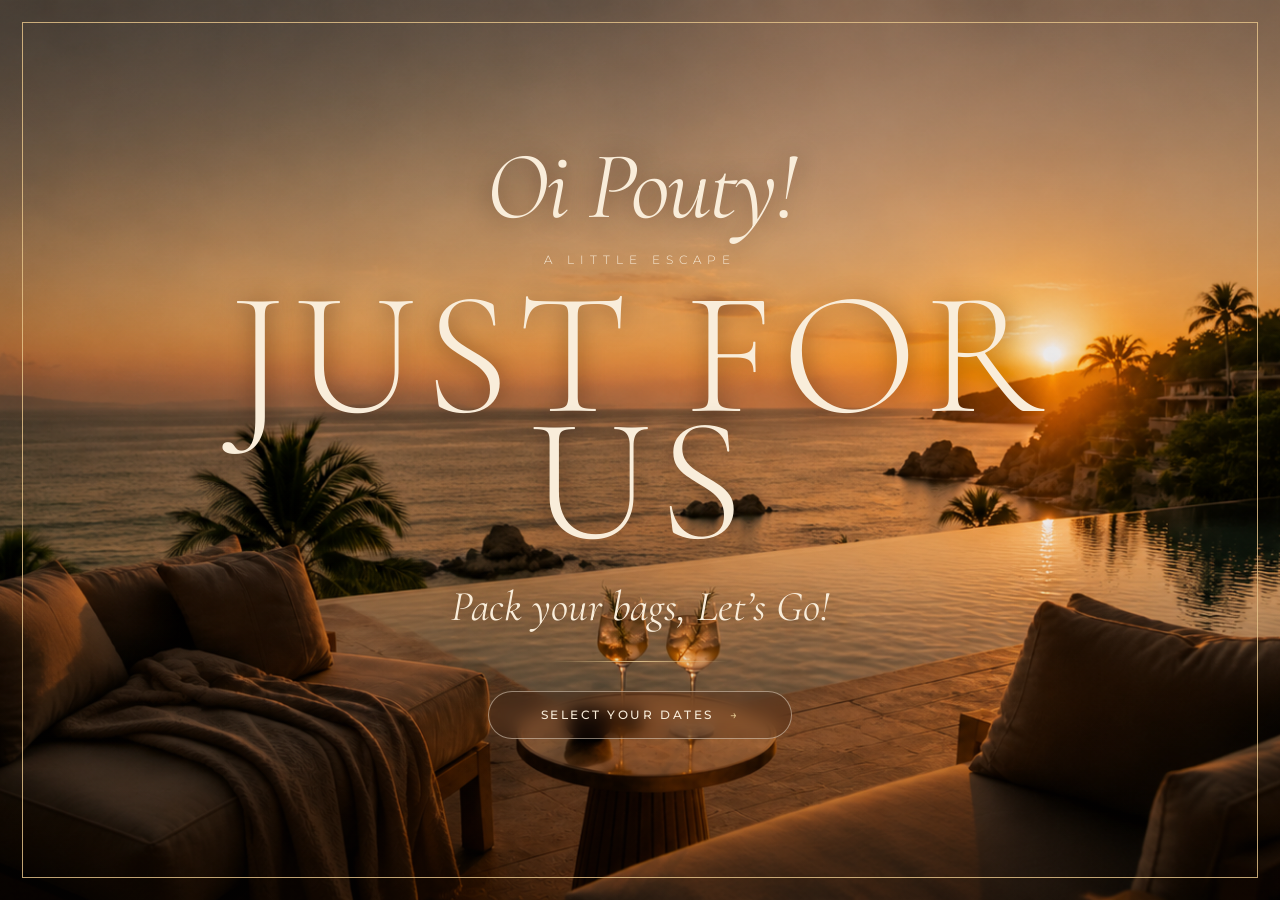
<file: index.html>
﻿<!doctype html>
<html lang="en">
  <head>
    <meta charset="UTF-8" />
    <meta name="viewport" content="width=device-width, initial-scale=1.0" />
    <meta name="theme-color" content="#2a1710" />
    <title>Oi Pouty!! — Just for us</title>
    <meta name="description" content="A birthday surprise, made just for us." />
    <link rel="stylesheet" href="styles.css?v=journey-20260912" />
  </head>
  <body>
    <div class="journey">
      <div class="journey__blur" aria-hidden="true"></div>
      <div class="journey__image" aria-hidden="true"></div>
      <div class="journey__shade" aria-hidden="true"></div>

    <main class="hero">
      <div class="hero__shade" aria-hidden="true"></div>
      <div class="hero__frame" aria-hidden="true"></div>

      <section class="hero__content" aria-labelledby="hero-title">
        <h1 id="hero-title">Oi Pouty!</h1>
        <p class="hero__eyebrow">A little escape</p>
        <p class="hero__statement">Just for us</p>
        <p class="hero__note">Pack your bags, Let’s Go!</p>
        <span class="hero__rule" aria-hidden="true"></span>

        <button class="date-trigger" id="date-trigger" type="button" aria-haspopup="dialog" aria-expanded="false">
          <span>Select your Dates</span>
          <span class="date-trigger__arrow" aria-hidden="true">→</span>
        </button>
      </section>
    </main>

    <section class="surprise" id="surprise" hidden>
      <div class="surprise__content">
        <p class="surprise__intro">Umm… 🤔 let’s see what kind of escape Pouty wants.</p>
        <h2>Ready to pick the mood?</h2>
        <div class="mood-choice" role="group" aria-label="Ready to pick the mood?">
          <button class="mood-choice__button" id="mood-yes" type="button">Yes</button>
          <button class="mood-choice__button mood-choice__button--no" id="mood-no" type="button">No</button>
        </div>
        <div class="mood-reaction" id="mood-message" role="status" aria-live="polite" hidden>
          <span class="mood-reaction__emoji" aria-hidden="true">🙂‍↔️</span>
          <span>Ugh uh! <strong>Pick again</strong> 🤨</span>
        </div>
      </div>
    </section>

    <section class="escape-options" id="escape-options" aria-labelledby="escape-options-title" hidden>
      <div class="escape-options__content">
        <h2 id="escape-options-title">Time to Judge, Pouty 👀</h2>
        <div class="escape-grid">
          <button class="escape-card" type="button" data-category="romantic" data-response="Ah, romance. Excellent choice. 😉 Time for fewer plans and considerably fewer clothes. 😈">
            <span class="escape-card__icon" aria-hidden="true">🏝️</span><strong>Be Romantic</strong>
            <small>Beaches, Villa &amp; Spa</small>
            <span class="escape-card__writeup">Beaches, private villa, sunsets, longer baths—and even longer nights. 😉🔥</span>
          </button>
          <button class="escape-card" type="button" data-category="berserk" data-response="Go berserk it is. I’ll bring strong legs, an empty stomach and emergency shopping-bag hands. 🛍️🍜">
            <span class="escape-card__icon" aria-hidden="true">🛍️</span><strong>Go Berserk</strong>
            <small>Shopping, Street Food &amp; City Vibes</small>
            <span class="escape-card__writeup">City lights, street food, shopping bags—and I’ll have you for dessert. 😏🍰</span>
          </button>
          <button class="escape-card" type="button" data-category="culture" data-response="Old streets, good food and wandering with you? That’s my kind of history lesson. 🧭🥢">
            <span class="escape-card__icon" aria-hidden="true">🏮</span><strong>Going Antique, but feed me first! 😛</strong>
            <small>Culture, Food &amp; Wandering</small>
            <span class="escape-card__writeup">Old streets, shared bites, wandering hands—and steamy discoveries at night. 😏🔥</span>
          </button>
        </div>
        <p class="escape-options__selection" id="escape-selection" aria-live="polite">Pick the one that feels most like you.</p>

      </div>
    </section>

    <section class="subtopic-page" id="subtopic-page" hidden aria-labelledby="subtopic-title">
      <div class="subtopic-page__content">
        <h2 class="subtopic-panel__title" id="subtopic-title">Time to add some details…</h2>
        <div class="subtopic-chips" id="subtopic-chips" role="group" aria-labelledby="subtopic-title"></div>
        <p class="subtopic-panel__note" id="subtopic-note" aria-live="polite">Tap everything that sounds tempting.</p>
        <p class="subtopic-panel__reaction" id="subtopic-reaction" aria-live="polite"></p>
        <button class="verdict-button" id="verdict-button" type="button" disabled>One last thing, Pouty <span aria-hidden="true">→</span></button>
      </div>
    </section>

    <section class="stays" id="stays-page" hidden aria-labelledby="stays-title">
      <div class="stays__content">
        <p class="stays__eyebrow">Step five</p>
        <h2 id="stays-title">Five rooms. One of them is ours. 😏</h2>
        <p class="stays__intro">No names. No clues. Don’t ask. Just tell me which one you’d rather wake up in — and which one you’d rather <em>not</em> sleep much in. 🙈</p>

        <div class="stay-grid" id="stay-grid" role="group" aria-labelledby="stays-title">

          <article class="stay-card" data-stay="A">
            <span class="stay-card__letter" aria-hidden="true">A</span>
            <img class="stay-card__main" src="stays/stay-a1.jpg" alt="A four-poster bed with a freestanding bathtub beside it" width="1024" height="768" decoding="async" />
            <div class="stay-thumbs">
              <button class="stay-thumb is-active" type="button" data-src="stays/stay-a1.jpg" aria-label="Photo 1"><img src="stays/stay-a1.jpg" alt="" decoding="async" /></button>
              <button class="stay-thumb" type="button" data-src="stays/stay-a2.jpg" aria-label="Photo 2"><img src="stays/stay-a2.jpg" alt="" decoding="async" /></button>
              <button class="stay-thumb" type="button" data-src="stays/stay-a3.jpg" aria-label="Photo 3"><img src="stays/stay-a3.jpg" alt="" decoding="async" /></button>
            </div>
            <p class="stay-card__line">A tub sitting right there in the bedroom — and a view worth staying in for. 🛁</p>
            <button class="stay-pick" type="button" data-stay="A">Pick this one</button>
          </article>

          <article class="stay-card" data-stay="B">
            <span class="stay-card__letter" aria-hidden="true">B</span>
            <img class="stay-card__main" src="stays/stay-b1.jpg" alt="A bright white room with a wide bed and teal cushions" width="1024" height="683" decoding="async" />
            <div class="stay-thumbs">
              <button class="stay-thumb is-active" type="button" data-src="stays/stay-b1.jpg" aria-label="Photo 1"><img src="stays/stay-b1.jpg" alt="" decoding="async" /></button>
              <button class="stay-thumb" type="button" data-src="stays/stay-b2.jpg" aria-label="Photo 2"><img src="stays/stay-b2.jpg" alt="" decoding="async" /></button>
            </div>
            <p class="stay-card__line">Bright, crisp, unfussy. The kind of bed worth ruining. 😇</p>
            <button class="stay-pick" type="button" data-stay="B">Pick this one</button>
          </article>

          <article class="stay-card" data-stay="C">
            <span class="stay-card__letter" aria-hidden="true">C</span>
            <img class="stay-card__main" src="stays/stay-c1.jpg" alt="A large classic room with soft curtains and warm lamplight" width="1024" height="683" decoding="async" />
            <div class="stay-thumbs">
              <button class="stay-thumb is-active" type="button" data-src="stays/stay-c1.jpg" aria-label="Photo 1"><img src="stays/stay-c1.jpg" alt="" decoding="async" /></button>
              <button class="stay-thumb" type="button" data-src="stays/stay-c2.jpg" aria-label="Photo 2"><img src="stays/stay-c2.jpg" alt="" decoding="async" /></button>
            </div>
            <p class="stay-card__line">Big, calm, a little old-money. Acres of room to misbehave. 🥂</p>
            <button class="stay-pick" type="button" data-stay="C">Pick this one</button>
          </article>

          <article class="stay-card" data-stay="D">
            <span class="stay-card__letter" aria-hidden="true">D</span>
            <img class="stay-card__main" src="stays/stay-d1.jpg" alt="A moody green room with a patterned wall and a tub through the doorway" width="1024" height="768" decoding="async" />
            <div class="stay-thumbs">
              <button class="stay-thumb is-active" type="button" data-src="stays/stay-d1.jpg" aria-label="Photo 1"><img src="stays/stay-d1.jpg" alt="" decoding="async" /></button>
              <button class="stay-thumb" type="button" data-src="stays/stay-d2.jpg" aria-label="Photo 2"><img src="stays/stay-d2.jpg" alt="" decoding="async" /></button>
            </div>
            <p class="stay-card__line">Dark, green and dramatic. Lights staying low, obviously. 🕯️</p>
            <button class="stay-pick" type="button" data-stay="D">Pick this one</button>
          </article>

          <article class="stay-card" data-stay="E">
            <span class="stay-card__letter" aria-hidden="true">E</span>
            <img class="stay-card__main" src="stays/stay-e1.jpg" alt="A twin whirlpool bath filled with rose petals, wine and candles" width="1024" height="683" decoding="async" />
            <div class="stay-thumbs">
              <button class="stay-thumb is-active" type="button" data-src="stays/stay-e1.jpg" aria-label="Photo 1"><img src="stays/stay-e1.jpg" alt="" decoding="async" /></button>
              <button class="stay-thumb" type="button" data-src="stays/stay-e2.jpg" aria-label="Photo 2"><img src="stays/stay-e2.jpg" alt="" decoding="async" /></button>
            </div>
            <p class="stay-card__line">A proper <em>whirlpool</em> tub. Jets, bubbles, the works — and it’s in the room with the bed. 🛁🍾</p>
            <button class="stay-pick" type="button" data-stay="E">Pick this one</button>
          </article>

        </div>

        <p class="stays__note" id="stays-note" aria-live="polite">Tap through the photos. One pick only — choose wisely. 💅</p>
        <button class="verdict-button" id="stays-confirm" type="button" disabled>Lock it in, I’ll handle the rest 😘<span aria-hidden="true">→</span></button>
      </div>
    </section>
    </div>

    <dialog class="verdict-dialog" id="verdict-dialog" aria-labelledby="verdict-title">
      <div class="fireworks" id="fireworks" aria-hidden="true"></div>
      <p class="verdict-dialog__eyebrow">You got it 😉</p>
      <h2 id="verdict-title">Let your guy cook!! <span class="verdict-dialog__title-emoji" aria-hidden="true">😎</span></h2>
      <p class="verdict-dialog__message"><span>Your little wish list is safe with me.</span><span>Now let me turn it into a beautiful escape, just for us. ❤️</span></p>
      <button class="verdict-dialog__close" id="verdict-close" type="button">All you gotta do is wait <span class="verdict-dialog__kiss" aria-hidden="true">😘</span></button>
      <aside class="countdown-shell" id="countdown-shell" aria-label="Countdown to Pouty’s birthday">
        <div class="countdown" id="birthday-countdown" role="timer">
          <div><strong id="countdown-days">00</strong><span>Days</span></div>
          <div><strong id="countdown-hours">00</strong><span>Hours</span></div>
          <div><strong id="countdown-minutes">00</strong><span>Minutes</span></div>
          <div><strong id="countdown-seconds">00</strong><span>Seconds</span></div>
        </div>
        <p class="countdown__birthday" id="countdown-birthday" hidden>It’s Pouty’s birthday! 🎂❤️</p>
      </aside>
    </dialog>

    <dialog class="calendar" id="calendar" aria-labelledby="calendar-title">
      <div class="calendar__topline">
        <div>
          <p class="calendar__eyebrow">Select your dates</p>
          <h2 id="calendar-title">September 2026</h2>
        </div>
        <button class="calendar__close" id="calendar-close" type="button" aria-label="Close calendar">×</button>
      </div>

      <div class="calendar__weekdays" aria-hidden="true">
        <span>Sun</span><span>Mon</span><span>Tue</span><span>Wed</span><span>Thu</span><span>Fri</span><span>Sat</span>
      </div>
      <div class="calendar__days" id="calendar-days" role="grid" aria-label="September 2026"></div>

      <div class="calendar__legend">
        <span><i class="legend-start"></i>Departure</span>
        <span><i class="legend-birthday"></i>Pouty’s birthday</span>
        <span><i class="legend-return"></i>Your return</span>
      </div>
      <p class="calendar__selection" id="calendar-selection" aria-live="polite">24–27 September 2026 · 3 Days</p>
      <button class="calendar__done" id="calendar-done" type="button">Let the Surprise Begin <span aria-hidden="true">→</span></button>
    </dialog>

    <script src="script.js?v=journey-20260912"></script>
  </body>
</html>
</file>
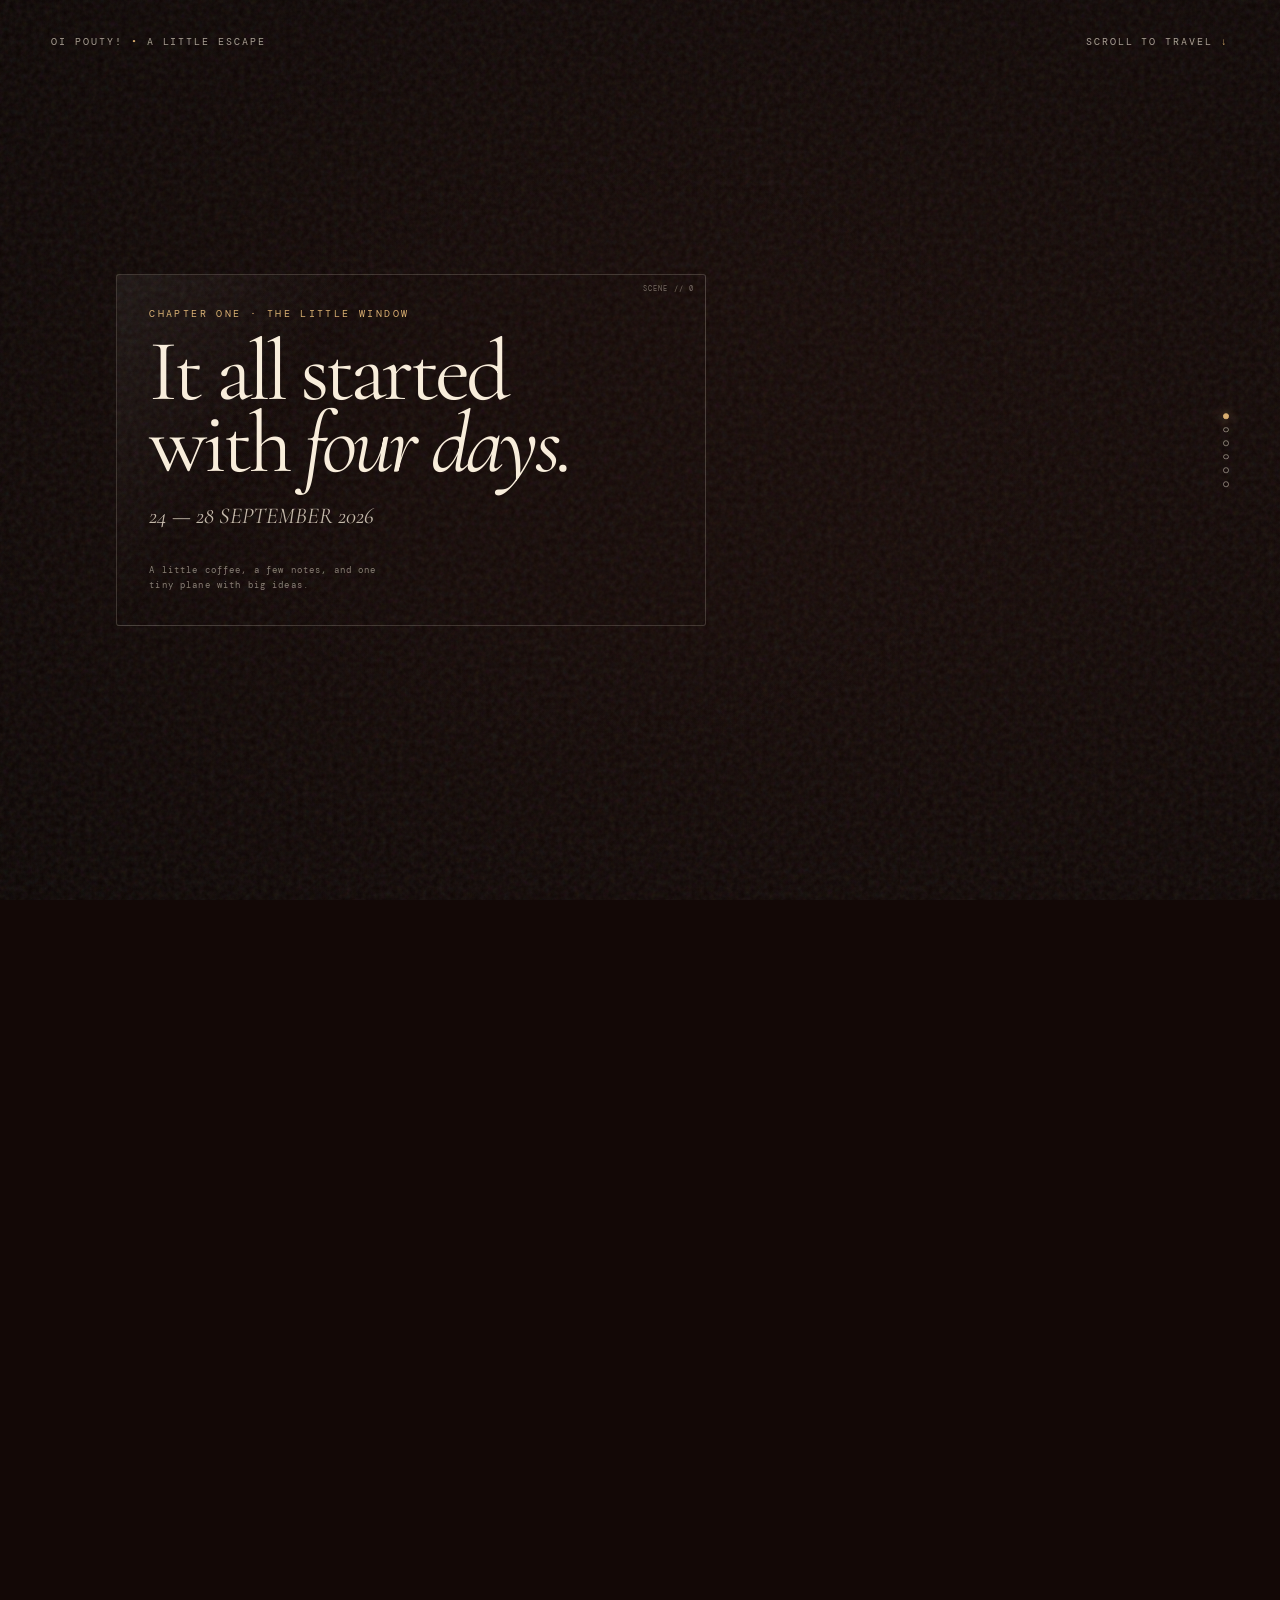
<file: picked/index.html>
<!doctype html>
<html lang="en">
<head>
  <meta charset="UTF-8">
  <meta name="viewport" content="width=device-width, initial-scale=1.0">
  <meta name="theme-color" content="#130806">
  <meta name="robots" content="noindex,nofollow">
  <title>Our Little Escape — Oi Pouty!</title>
  <link rel="stylesheet" href="styles.css?v=journey-v3">
</head>
<body data-scene="0">
  <div class="tour-stage" aria-hidden="true">
    <i class="scene scene--desk"></i><i class="scene scene--flight"></i><i class="scene scene--street"></i><i class="scene scene--shops"></i><i class="scene scene--stay"></i><i class="scene scene--door"></i>
    <div class="vignette"></div><div class="grain"></div>
  </div>
  <header class="tour-header"><span>OI POUTY! <i>•</i> A LITTLE ESCAPE</span><span>SCROLL TO TRAVEL <i>↓</i></span></header>
  <main class="tour">
    <section class="chapter chapter--active" data-chapter="0">
      <div><p>Chapter one · The little window</p><h1>It all started<br>with <em>four days.</em></h1><span>24 — 28 SEPTEMBER 2026</span><small class="desk-note">A little coffee, a few notes, and one tiny plane with big ideas.</small></div>
    </section>
    <section class="chapter" data-chapter="1">
      <div><p>Chapter two · Takeoff</p><h2>Then the little<br><em>plan took flight.</em></h2><span>After work, bags in hand, and straight into our little adventure.</span></div>
    </section>
    <section class="chapter" data-chapter="2">
      <div><p>Chapter three · Arrival</p><h2>City lights.<br><em>New appetites.</em></h2><span>The plane lands; the night is only just getting interesting.</span></div>
    </section>
    <section class="chapter chapter--shopping" data-chapter="3">
      <div><p>Chapter four · The important research</p><h2>Shopping bags.<br>Street food.<br><em>Us after dark.</em></h2><span>Zoom in: a little chaos. Zoom out: a whole night made for us.</span></div>
    </section>
    <section class="chapter" data-chapter="4">
      <div><p>Chapter five · The stay</p><h2>Then our little<br><em>hideaway appeared.</em></h2><span>Soft lights, warm water, and nowhere else we need to be. ✨</span></div>
    </section>
    <section class="chapter chapter--lock" data-chapter="5">
      <div class="lock-wrap"><p>One last thing</p><div class="lock-icon" aria-hidden="true"><i></i></div><h2>Ready to<br><em>lock it in?</em></h2><span>The key is waiting. The rest stays beautifully secret.</span><button id="lock-in-button" type="button">UNLOCK OUR LITTLE ESCAPE <b>→</b></button>
        <div class="boarding-reveal" id="boarding-reveal" hidden>
          <p>Officially yours</p>
          <img class="boarding-image" src="Boarding%20passes.png" alt="Two boarding passes for Harish and Sophie, departing Singapore on 24 September 2026 with the destination kept secret."><h2>Pack light,<br><em>bring that smile.</em></h2><span>We have a flight to catch. ✈</span>
        </div>
      </div>
    </section>
  </main>
  <div class="tour-progress" aria-hidden="true"><i></i><i></i><i></i><i></i><i></i><i></i></div>
  <script src="script.js?v=journey-v3"></script>
</body>
</html>
</file>
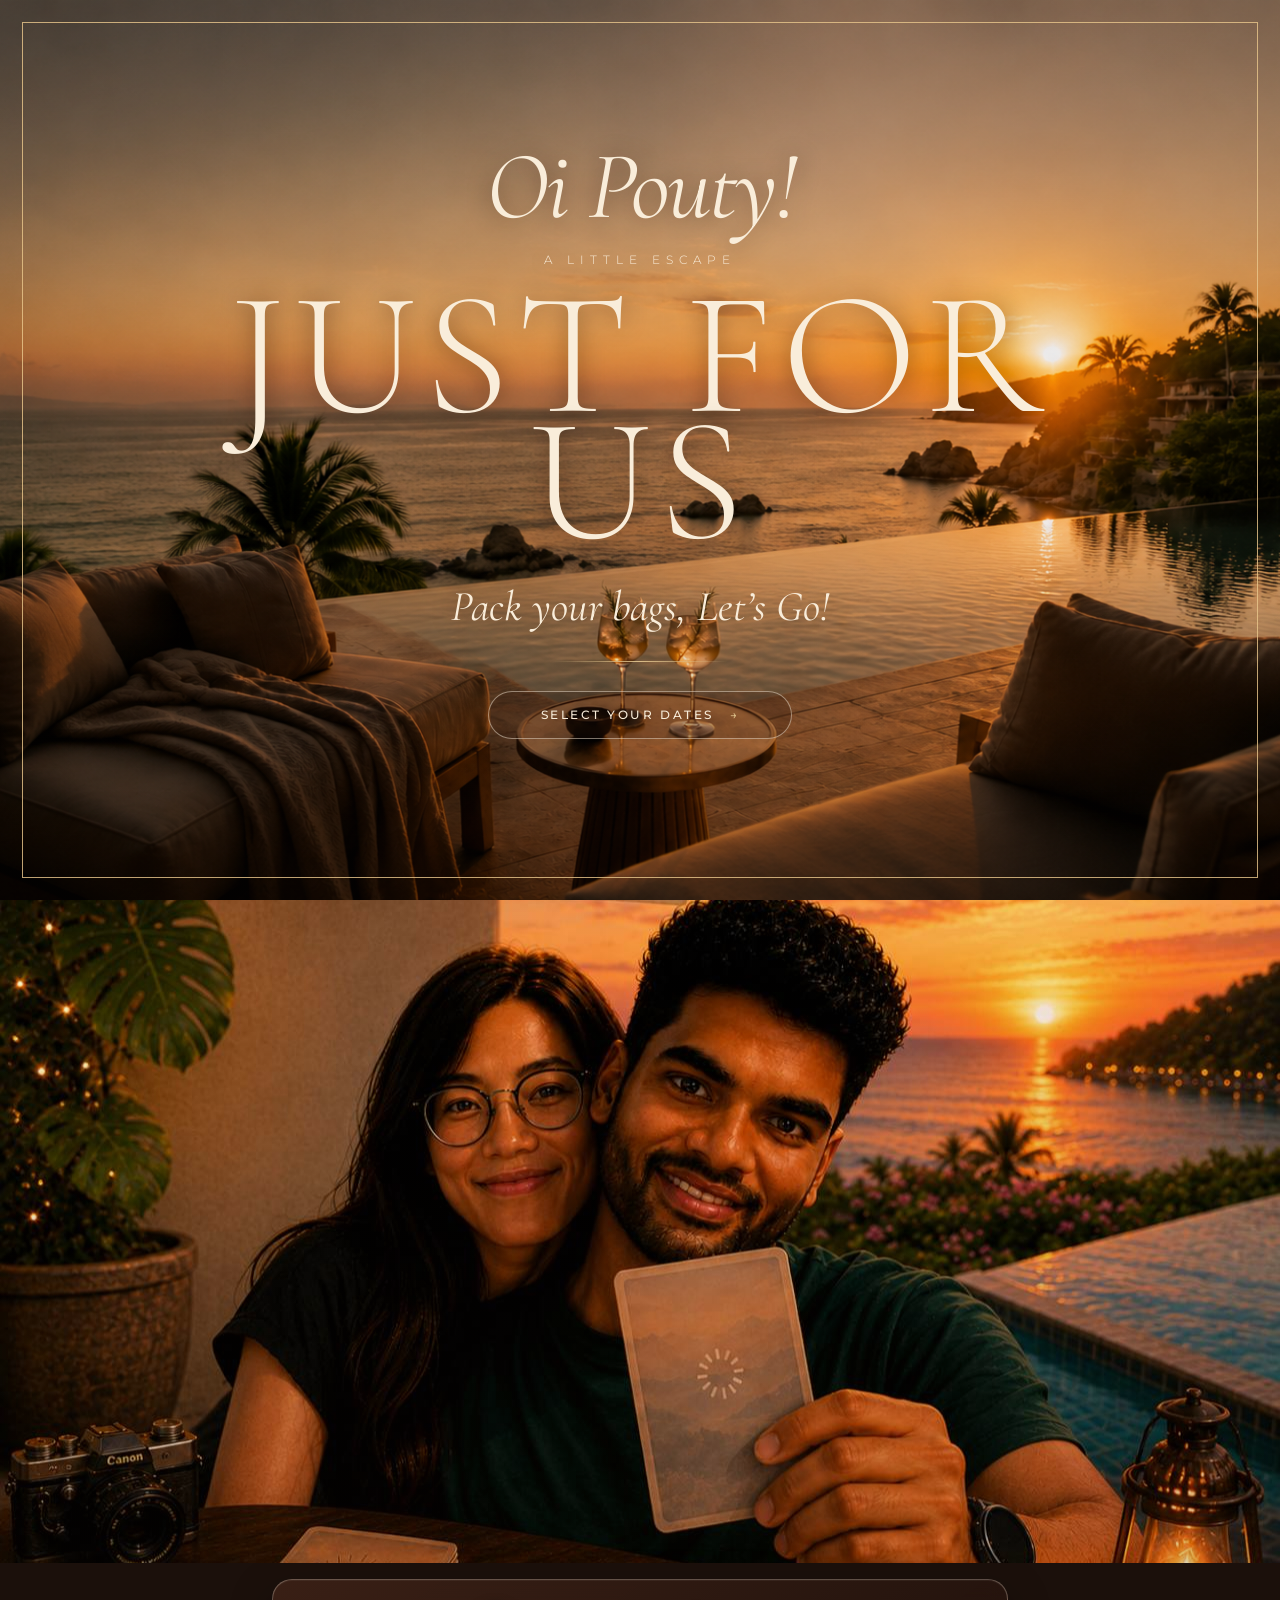
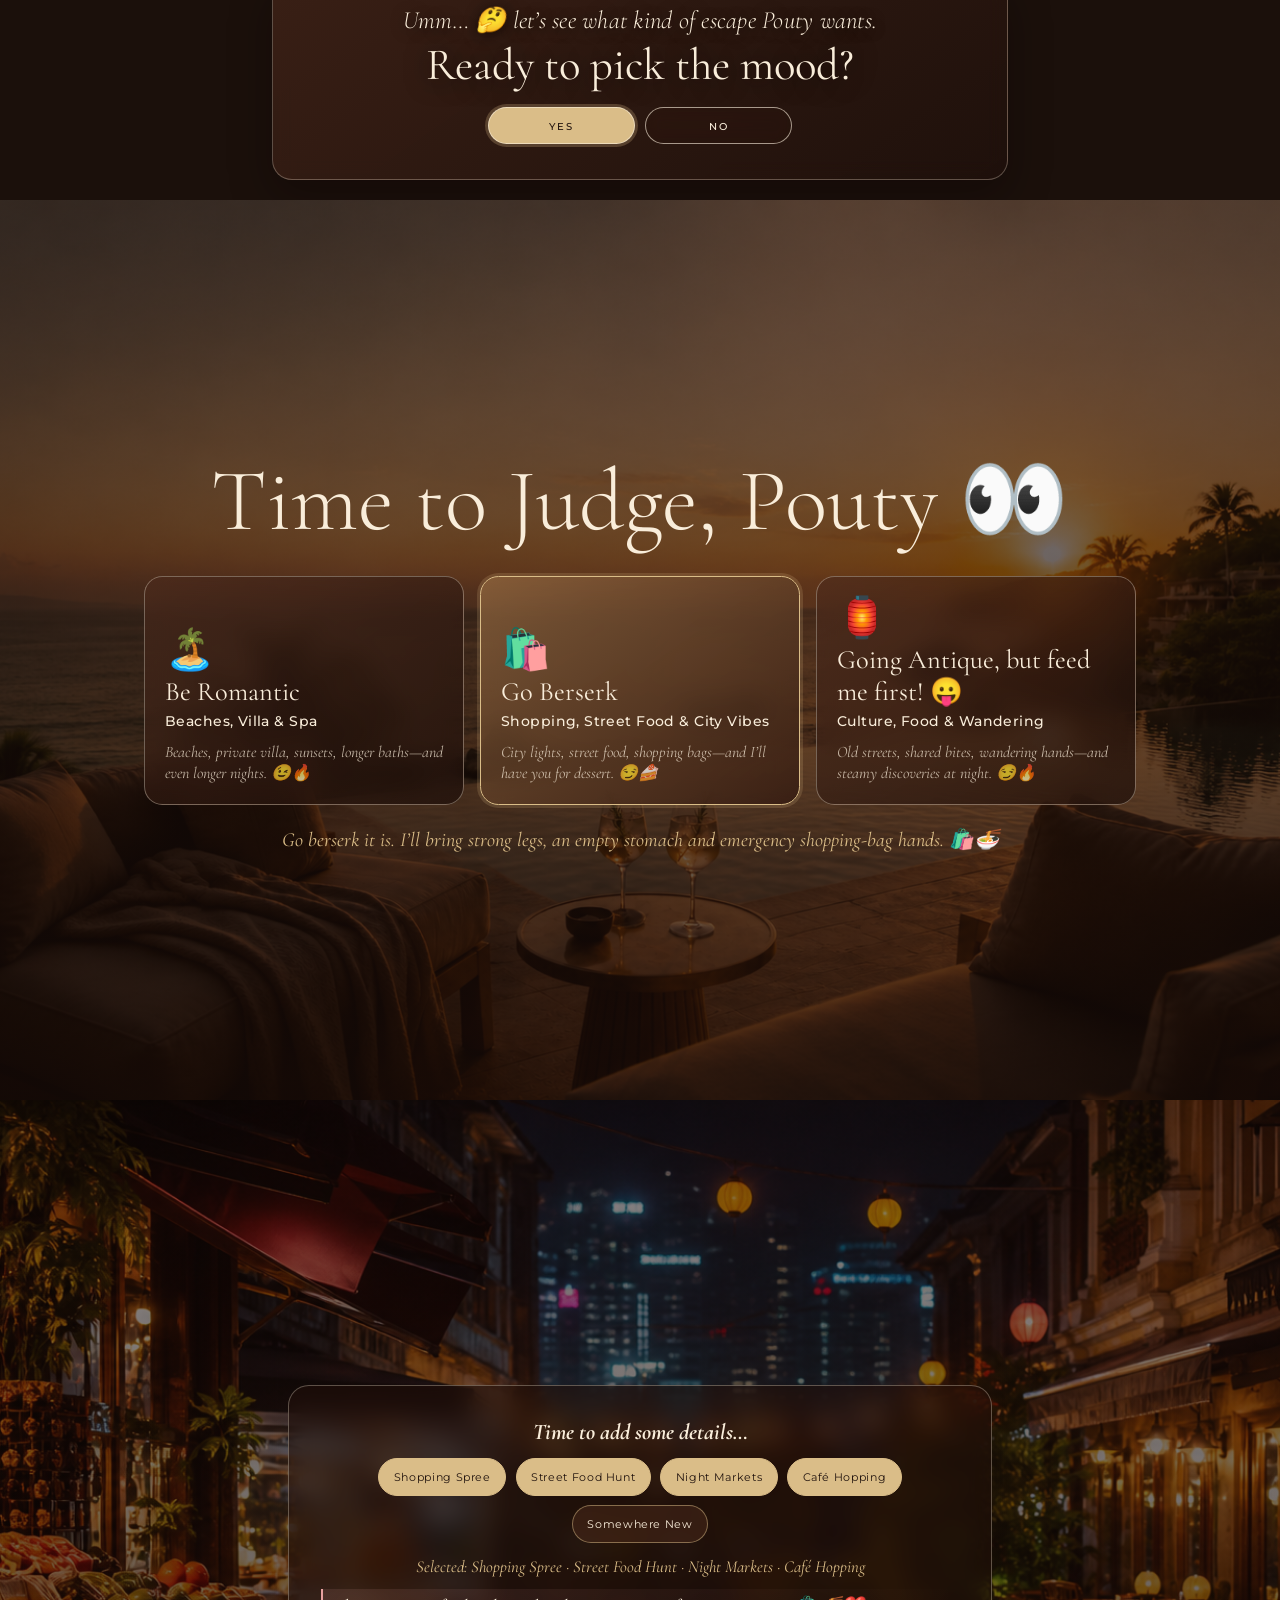
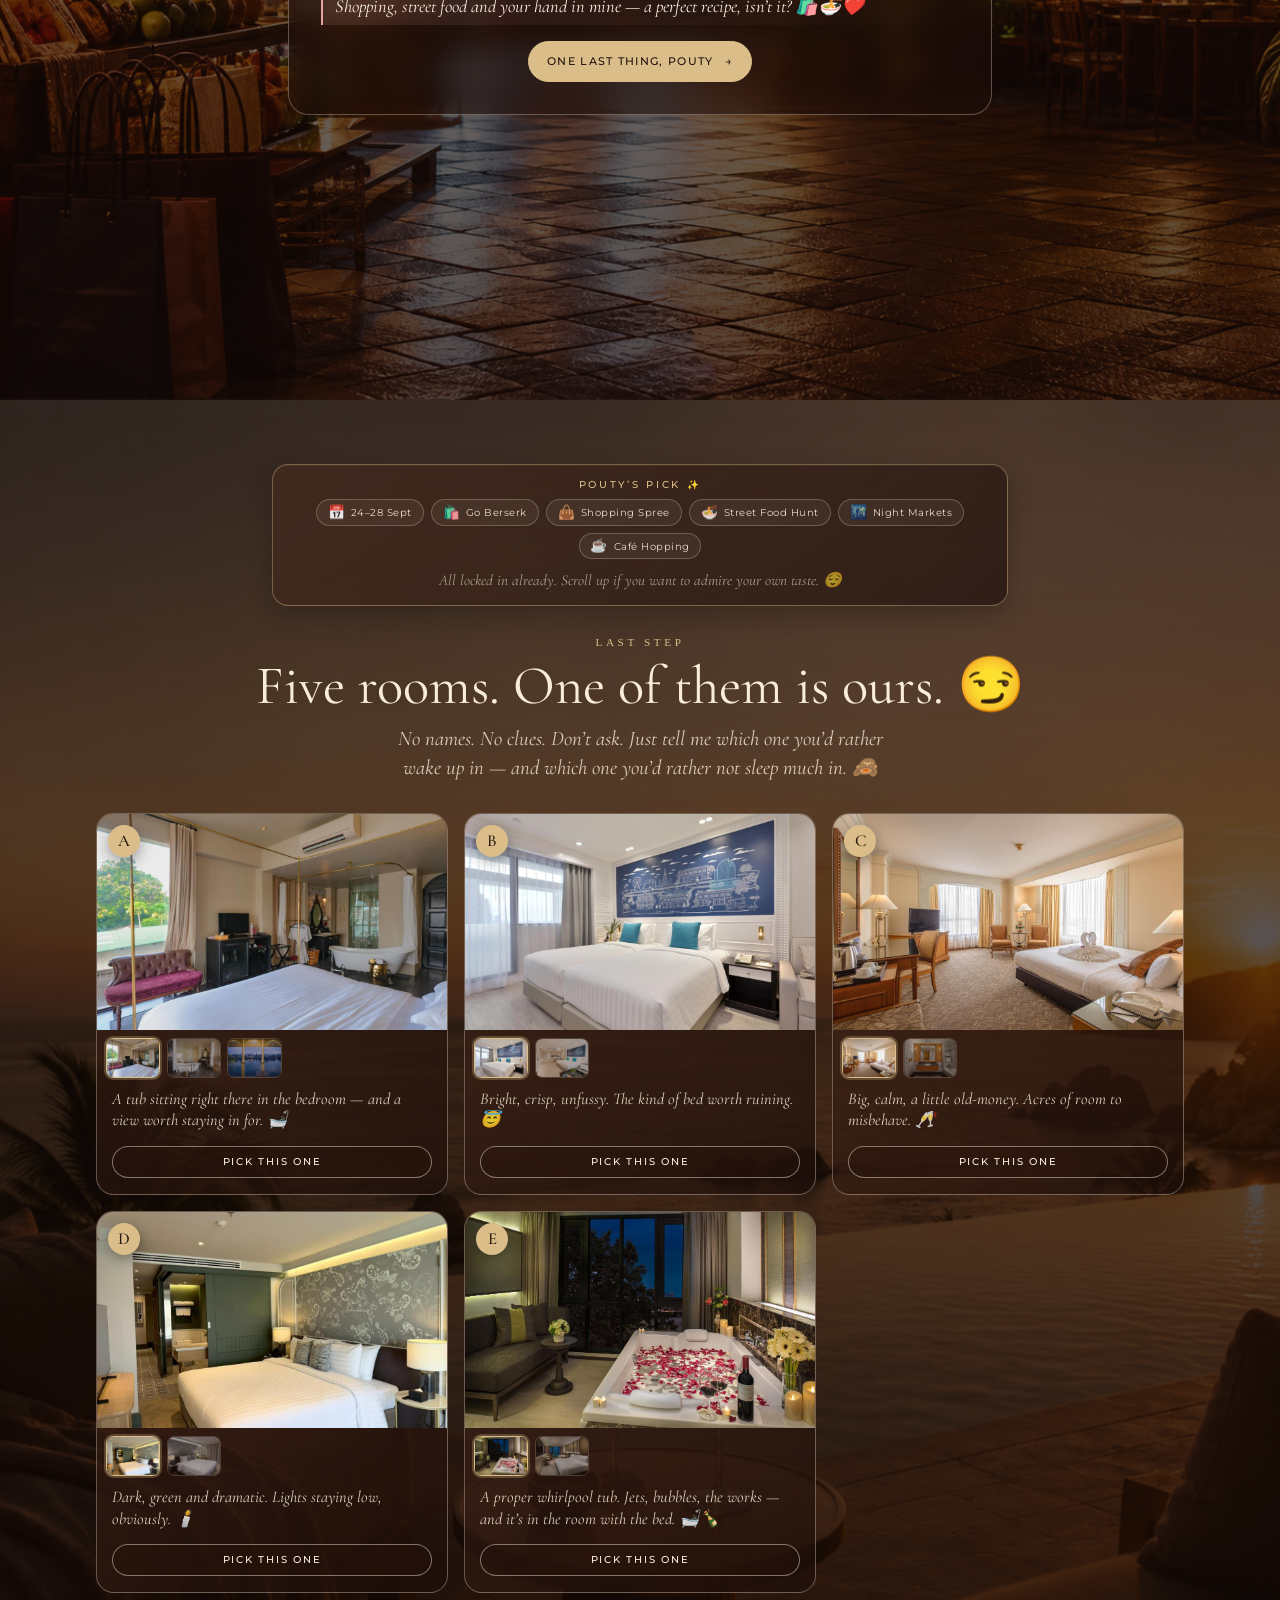
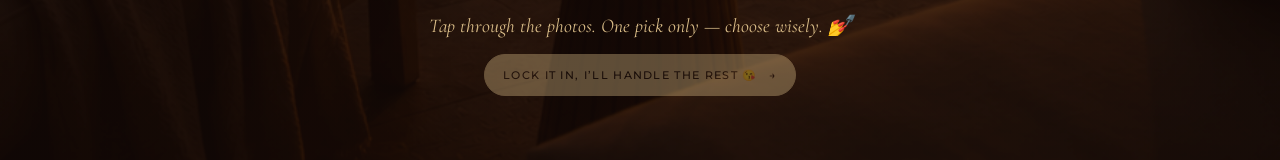
<file: animated/animated/index.html>
﻿<!doctype html>
<html lang="en">
  <head>
    <meta charset="UTF-8" />
    <meta name="viewport" content="width=device-width, initial-scale=1.0" />
    <meta name="theme-color" content="#2a1710" />
    <title>Oi Pouty!! — Just for us</title>
    <meta name="description" content="A birthday surprise, made just for us." />
    <link rel="stylesheet" href="styles.css?v=poutys-pick-20260903" />
  </head>
  <body>
    <div class="journey">
      <div class="journey__blur" aria-hidden="true"></div>
      <div class="journey__image" aria-hidden="true"></div>
      <div class="journey__shade" aria-hidden="true"></div>

    <main class="hero">
      <div class="hero__shade" aria-hidden="true"></div>
      <div class="hero__frame" aria-hidden="true"></div>

      <section class="hero__content" aria-labelledby="hero-title">
        <h1 id="hero-title">Oi Pouty!</h1>
        <p class="hero__eyebrow">A little escape</p>
        <p class="hero__statement">Just for us</p>
        <p class="hero__note">Pack your bags, Let’s Go!</p>
        <span class="hero__rule" aria-hidden="true"></span>

        <button class="date-trigger btn-shine" id="date-trigger" type="button" aria-haspopup="dialog" aria-expanded="false">
          <span>Select your Dates</span>
          <span class="date-trigger__arrow" aria-hidden="true">→</span>
        </button>
      </section>
    </main>

    <section class="surprise" id="surprise" hidden>
      <div class="surprise__content reveal">
        <p class="surprise__intro">Umm… 🤔 let’s see what kind of escape Pouty wants.</p>
        <h2>Ready to pick the mood?</h2>
        <div class="mood-choice" role="group" aria-label="Ready to pick the mood?">
          <button class="mood-choice__button" id="mood-yes" type="button">Yes</button>
          <button class="mood-choice__button mood-choice__button--no" id="mood-no" type="button">No</button>
        </div>
        <div class="mood-reaction" id="mood-message" role="status" aria-live="polite" hidden>
          <span class="mood-reaction__emoji" aria-hidden="true">🙂‍↔️</span>
          <span>Ugh uh! <strong>Pick again</strong> 🤨</span>
        </div>
      </div>
    </section>

    <section class="escape-options" id="escape-options" aria-labelledby="escape-options-title" hidden>
      <div class="escape-options__content reveal">
        <h2 id="escape-options-title">Time to Judge, Pouty 👀</h2>
        <div class="escape-grid">
          <button class="escape-card reveal-stagger" type="button" data-category="romantic" data-response="Ah, romance. Excellent choice. 😉 Time for fewer plans and considerably fewer clothes. 😈">
            <span class="escape-card__icon" aria-hidden="true">🏝️</span><strong>Be Romantic</strong>
            <small>Beaches, Villa &amp; Spa</small>
            <span class="escape-card__writeup">Beaches, private villa, sunsets, longer baths—and even longer nights. 😉🔥</span>
          </button>
          <button class="escape-card reveal-stagger" type="button" data-category="berserk" data-response="Go berserk it is. I’ll bring strong legs, an empty stomach and emergency shopping-bag hands. 🛍️🍜">
            <span class="escape-card__icon" aria-hidden="true">🛍️</span><strong>Go Berserk</strong>
            <small>Shopping, Street Food &amp; City Vibes</small>
            <span class="escape-card__writeup">City lights, street food, shopping bags—and I’ll have you for dessert. 😏🍰</span>
          </button>
          <button class="escape-card reveal-stagger" type="button" data-category="culture" data-response="Old streets, good food and wandering with you? That’s my kind of history lesson. 🧭🥢">
            <span class="escape-card__icon" aria-hidden="true">🏮</span><strong>Going Antique, but feed me first! 😛</strong>
            <small>Culture, Food &amp; Wandering</small>
            <span class="escape-card__writeup">Old streets, shared bites, wandering hands—and steamy discoveries at night. 😏🔥</span>
          </button>
        </div>
        <p class="escape-options__selection" id="escape-selection" aria-live="polite">Pick the one that feels most like you.</p>

      </div>
    </section>

    <section class="subtopic-page" id="subtopic-page" hidden aria-labelledby="subtopic-title">
      <div class="subtopic-page__content reveal">
        <h2 class="subtopic-panel__title" id="subtopic-title">Time to add some details…</h2>
        <div class="subtopic-chips" id="subtopic-chips" role="group" aria-labelledby="subtopic-title"></div>
        <p class="subtopic-panel__note" id="subtopic-note" aria-live="polite">Tap everything that sounds tempting.</p>
        <p class="subtopic-panel__reaction" id="subtopic-reaction" aria-live="polite"></p>
        <button class="verdict-button btn-shine" id="verdict-button" type="button" disabled>One last thing, Pouty <span aria-hidden="true">→</span></button>
      </div>
    </section>

    <section class="stays" id="stays-page" hidden aria-labelledby="stays-title">
      <div class="stays__content reveal">
        <aside class="poutys-pick" aria-labelledby="poutys-pick-label">
          <p class="poutys-pick__label" id="poutys-pick-label">Pouty’s Pick <span aria-hidden="true">✨</span></p>
          <ul class="poutys-pick__list">
            <li><span class="poutys-pick__icon" aria-hidden="true">📅</span>24–28 Sept</li>
            <li><span class="poutys-pick__icon" aria-hidden="true">🛍️</span>Go Berserk</li>
            <li><span class="poutys-pick__icon" aria-hidden="true">👜</span>Shopping Spree</li>
            <li><span class="poutys-pick__icon" aria-hidden="true">🍜</span>Street Food Hunt</li>
            <li><span class="poutys-pick__icon" aria-hidden="true">🌃</span>Night Markets</li>
            <li><span class="poutys-pick__icon" aria-hidden="true">☕</span>Café Hopping</li>
          </ul>
          <p class="poutys-pick__note">All locked in already. Scroll up if you want to admire your own taste. 😌</p>
        </aside>

        <p class="stays__eyebrow">Last step</p>
        <h2 id="stays-title">Five rooms. One of them is ours. 😏</h2>
        <p class="stays__intro">No names. No clues. Don’t ask. Just tell me which one you’d rather wake up in — and which one you’d rather <em>not</em> sleep much in. 🙈</p>

        <div class="stay-grid" id="stay-grid" role="group" aria-labelledby="stays-title">

          <article class="stay-card reveal-stagger" data-stay="A">
            <span class="stay-card__letter" aria-hidden="true">A</span>
            <img class="stay-card__main" src="stays/stay-a1.jpg" alt="A four-poster bed with a freestanding bathtub beside it" width="1024" height="768" decoding="async" />
            <div class="stay-thumbs">
              <button class="stay-thumb is-active" type="button" data-src="stays/stay-a1.jpg" aria-label="Photo 1"><img src="stays/stay-a1.jpg" alt="" decoding="async" /></button>
              <button class="stay-thumb" type="button" data-src="stays/stay-a2.jpg" aria-label="Photo 2"><img src="stays/stay-a2.jpg" alt="" decoding="async" /></button>
              <button class="stay-thumb" type="button" data-src="stays/stay-a3.jpg" aria-label="Photo 3"><img src="stays/stay-a3.jpg" alt="" decoding="async" /></button>
            </div>
            <p class="stay-card__line">A tub sitting right there in the bedroom — and a view worth staying in for. 🛁</p>
            <button class="stay-pick btn-shine" type="button" data-stay="A">Pick this one</button>
          </article>

          <article class="stay-card reveal-stagger" data-stay="B">
            <span class="stay-card__letter" aria-hidden="true">B</span>
            <img class="stay-card__main" src="stays/stay-b1.jpg" alt="A bright white room with a wide bed and teal cushions" width="1024" height="683" decoding="async" />
            <div class="stay-thumbs">
              <button class="stay-thumb is-active" type="button" data-src="stays/stay-b1.jpg" aria-label="Photo 1"><img src="stays/stay-b1.jpg" alt="" decoding="async" /></button>
              <button class="stay-thumb" type="button" data-src="stays/stay-b2.jpg" aria-label="Photo 2"><img src="stays/stay-b2.jpg" alt="" decoding="async" /></button>
            </div>
            <p class="stay-card__line">Bright, crisp, unfussy. The kind of bed worth ruining. 😇</p>
            <button class="stay-pick btn-shine" type="button" data-stay="B">Pick this one</button>
          </article>

          <article class="stay-card reveal-stagger" data-stay="C">
            <span class="stay-card__letter" aria-hidden="true">C</span>
            <img class="stay-card__main" src="stays/stay-c1.jpg" alt="A large classic room with soft curtains and warm lamplight" width="1024" height="683" decoding="async" />
            <div class="stay-thumbs">
              <button class="stay-thumb is-active" type="button" data-src="stays/stay-c1.jpg" aria-label="Photo 1"><img src="stays/stay-c1.jpg" alt="" decoding="async" /></button>
              <button class="stay-thumb" type="button" data-src="stays/stay-c2.jpg" aria-label="Photo 2"><img src="stays/stay-c2.jpg" alt="" decoding="async" /></button>
            </div>
            <p class="stay-card__line">Big, calm, a little old-money. Acres of room to misbehave. 🥂</p>
            <button class="stay-pick btn-shine" type="button" data-stay="C">Pick this one</button>
          </article>

          <article class="stay-card reveal-stagger" data-stay="D">
            <span class="stay-card__letter" aria-hidden="true">D</span>
            <img class="stay-card__main" src="stays/stay-d1.jpg" alt="A moody green room with a patterned wall and a tub through the doorway" width="1024" height="768" decoding="async" />
            <div class="stay-thumbs">
              <button class="stay-thumb is-active" type="button" data-src="stays/stay-d1.jpg" aria-label="Photo 1"><img src="stays/stay-d1.jpg" alt="" decoding="async" /></button>
              <button class="stay-thumb" type="button" data-src="stays/stay-d2.jpg" aria-label="Photo 2"><img src="stays/stay-d2.jpg" alt="" decoding="async" /></button>
            </div>
            <p class="stay-card__line">Dark, green and dramatic. Lights staying low, obviously. 🕯️</p>
            <button class="stay-pick btn-shine" type="button" data-stay="D">Pick this one</button>
          </article>

          <article class="stay-card reveal-stagger" data-stay="E">
            <span class="stay-card__letter" aria-hidden="true">E</span>
            <img class="stay-card__main" src="stays/stay-e1.jpg" alt="A twin whirlpool bath filled with rose petals, wine and candles" width="1024" height="683" decoding="async" />
            <div class="stay-thumbs">
              <button class="stay-thumb is-active" type="button" data-src="stays/stay-e1.jpg" aria-label="Photo 1"><img src="stays/stay-e1.jpg" alt="" decoding="async" /></button>
              <button class="stay-thumb" type="button" data-src="stays/stay-e2.jpg" aria-label="Photo 2"><img src="stays/stay-e2.jpg" alt="" decoding="async" /></button>
            </div>
            <p class="stay-card__line">A proper <em>whirlpool</em> tub. Jets, bubbles, the works — and it’s in the room with the bed. 🛁🍾</p>
            <button class="stay-pick btn-shine" type="button" data-stay="E">Pick this one</button>
          </article>

        </div>

        <p class="stays__note" id="stays-note" aria-live="polite">Tap through the photos. One pick only — choose wisely. 💅</p>
        <button class="verdict-button btn-shine" id="stays-confirm" type="button" disabled>Lock it in, I’ll handle the rest 😘<span aria-hidden="true">→</span></button>
      </div>
    </section>
    </div>

    <dialog class="verdict-dialog" id="verdict-dialog" aria-labelledby="verdict-title">
      <div class="fireworks" id="fireworks" aria-hidden="true"></div>
      <p class="verdict-dialog__eyebrow">You got it 😉</p>
      <h2 id="verdict-title">Let your guy cook!! <span class="verdict-dialog__title-emoji" aria-hidden="true">😎</span></h2>
      <p class="verdict-dialog__message"><span>Your little wish list is safe with me.</span><span>Now let me turn it into a beautiful escape, just for us. ❤️</span></p>
      <button class="verdict-dialog__close" id="verdict-close" type="button">All you gotta do is wait <span class="verdict-dialog__kiss" aria-hidden="true">😘</span></button>
      <aside class="countdown-shell" id="countdown-shell" aria-label="Countdown to Pouty’s birthday">
        <div class="countdown" id="birthday-countdown" role="timer">
          <div><strong id="countdown-days">00</strong><span>Days</span></div>
          <div><strong id="countdown-hours">00</strong><span>Hours</span></div>
          <div><strong id="countdown-minutes">00</strong><span>Minutes</span></div>
          <div><strong id="countdown-seconds">00</strong><span>Seconds</span></div>
        </div>
        <p class="countdown__birthday" id="countdown-birthday" hidden>It’s Pouty’s birthday! 🎂❤️</p>
      </aside>
    </dialog>

    <dialog class="calendar" id="calendar" aria-labelledby="calendar-title">
      <div class="calendar__topline">
        <div>
          <p class="calendar__eyebrow">Select your dates</p>
          <h2 id="calendar-title">September 2026</h2>
        </div>
        <button class="calendar__close" id="calendar-close" type="button" aria-label="Close calendar">×</button>
      </div>

      <div class="calendar__weekdays" aria-hidden="true">
        <span>Sun</span><span>Mon</span><span>Tue</span><span>Wed</span><span>Thu</span><span>Fri</span><span>Sat</span>
      </div>
      <div class="calendar__days" id="calendar-days" role="grid" aria-label="September 2026"></div>

      <div class="calendar__legend">
        <span><i class="legend-start"></i>Departure</span>
        <span><i class="legend-birthday"></i>Pouty’s birthday</span>
        <span><i class="legend-return"></i>Your return</span>
      </div>
      <p class="calendar__selection" id="calendar-selection" aria-live="polite">24–27 September 2026 · 3 Days</p>
      <button class="calendar__done btn-shine" id="calendar-done" type="button">Let the Surprise Begin <span aria-hidden="true">→</span></button>
    </dialog>

    <script src="script.js?v=poutys-pick-20260903"></script>
  </body>
</html>
</file>
<file: styles.css>
@import url("https://fonts.googleapis.com/css2?family=Cormorant+Garamond:ital,wght@0,300;0,400;1,400&family=Montserrat:wght@300;400;500&family=Orbitron:wght@400;500&display=swap");

:root { --cream:#f9edda; --champagne:#dabd88; --espresso:#23150f; --rose:#e7a1a0; }
* { box-sizing:border-box; }
html { scroll-behavior:smooth; background:var(--espresso); }
body { margin:0; color:var(--cream); background:var(--espresso); font-family:"Montserrat","Helvetica Neue",sans-serif; }
button, a { font:inherit; color:inherit; }
.journey { position:relative; isolation:isolate; overflow:hidden; }
.journey__blur,.journey__image,.journey__shade { position:absolute; inset:0; pointer-events:none; }
.journey__blur { display:none; }
.journey__image { display:none; }
.journey__shade { z-index:-1; background:linear-gradient(180deg,rgba(18,9,6,.32),rgba(21,10,7,.18) 46%,rgba(18,9,6,.4)); }
.hero { position:relative; display:grid; min-height:100svh; place-items:center; overflow:hidden; padding:3rem 1.8rem; background-color:#1b100b; background-image:url("romantic-sunset-pool-desktop.png"); background-size:cover; background-position:center; background-repeat:no-repeat; }
.hero__shade,.hero__frame { position:absolute; inset:0; }
.hero__shade { z-index:0; background:linear-gradient(180deg,rgba(20,10,7,.18),transparent 50%,rgba(14,7,5,.2)); }
.hero__frame { z-index:2; pointer-events:none; inset:clamp(.8rem,2vw,1.4rem); border:1px solid rgba(232,198,139,.82); }
.hero__content { position:relative; z-index:1; display:flex; width:min(58rem,100%); flex-direction:column; align-items:center; margin-top:-2vh; text-align:center; text-shadow:0 2px 24px rgba(21,9,5,.46); animation:rise 1.1s .15s cubic-bezier(.22,1,.36,1) both; }
h1 { margin:0; font-family:"Cormorant Garamond",Garamond,serif; font-size:clamp(3.3rem,8vw,6rem); font-style:italic; font-weight:400; letter-spacing:-.025em; line-height:.92; }
.hero__eyebrow { margin:1.25rem 0 0; font-family:"Montserrat","Helvetica Neue",sans-serif; font-size:clamp(.62rem,1.3vw,.78rem); font-weight:300; letter-spacing:.48em; text-transform:uppercase; }
.hero__statement { max-width:12ch; margin:clamp(1rem,2.8vh,2rem) 0 0; font-family:"Cormorant Garamond",Garamond,serif; font-size:clamp(4.8rem,14vw,11rem); font-weight:300; letter-spacing:.045em; line-height:.72; text-transform:uppercase; }
.hero__note { margin:clamp(2rem,4vh,3.2rem) 0 0; font-family:"Cormorant Garamond",Garamond,serif; font-size:clamp(1.7rem,3.6vw,2.65rem); font-style:italic; font-weight:400; }
.hero__rule { width:clamp(6rem,18vw,11rem); height:1px; margin:1.8rem 0; background:linear-gradient(90deg,transparent,var(--champagne),transparent); }
.date-trigger { display:inline-flex; align-items:center; justify-content:center; gap:1rem; min-width:min(19rem,86vw); border:1px solid rgba(249,237,218,.48); border-radius:999px; padding:1rem 1.5rem; background:rgba(39,19,12,.24); backdrop-filter:blur(8px); cursor:pointer; font-family:"Montserrat","Helvetica Neue",sans-serif; font-size:.72rem; font-weight:500; letter-spacing:.22em; text-transform:uppercase; transition:.25s ease; }
.date-trigger:hover,.date-trigger:focus-visible { border-color:var(--champagne); background:rgba(39,19,12,.48); outline:none; transform:translateY(-2px); }
.date-trigger__arrow { color:var(--champagne); }
.surprise { position:relative; display:grid; min-height:100svh; grid-template-rows:minmax(55svh,1fr) auto; overflow:hidden; padding:0; text-align:center; background:#1b100b; text-shadow:0 2px 24px rgba(15,7,5,.82); }
.surprise::before { content:""; grid-row:1; background-image:linear-gradient(rgba(28,14,10,.55),rgba(18,9,6,.78)),url("romantic-sunset-villa.webp"); background-position:center; background-repeat:no-repeat; background-size:cover; }
.surprise p,.calendar__eyebrow { color:var(--champagne); font-family:Georgia,"Times New Roman",serif; font-size:.7rem; letter-spacing:.32em; text-transform:uppercase; }
.surprise h2 { max-width:32rem; margin:.5rem 0; font-family:"Cormorant Garamond",Garamond,serif; font-size:clamp(1.8rem,3.5vw,2.8rem); font-weight:400; line-height:1; text-wrap:balance; }
.surprise__content { position:relative; z-index:1; grid-row:2; display:flex; width:min(46rem,calc(100% - 2rem)); flex-direction:column; align-items:center; justify-self:center; margin:1rem auto 1.25rem; border:1px solid rgba(249,237,218,.28); border-radius:1.25rem; padding:clamp(1.2rem,2.8vw,1.65rem) 1.25rem clamp(1.65rem,3.5vw,2.2rem); background:linear-gradient(145deg,rgba(67,37,25,.76),rgba(31,16,11,.82)); box-shadow:0 16px 42px rgba(8,3,2,.34),inset 0 1px 0 rgba(255,255,255,.05); backdrop-filter:blur(10px); -webkit-backdrop-filter:blur(10px); }
.surprise .surprise__intro { margin:0; color:var(--cream); font-family:"Cormorant Garamond",Garamond,serif; font-size:clamp(1.15rem,2.2vw,1.55rem); font-style:italic; font-weight:300; letter-spacing:.01em; line-height:1.12; text-transform:none; text-shadow:0 2px 14px rgba(15,7,5,.8); }
.mood-choice { display:flex; width:min(19rem,86vw); gap:.65rem; margin-top:.75rem; }
.mood-choice__button { flex:1; border:1px solid rgba(249,237,218,.62); border-radius:999px; padding:.7rem 1rem; color:var(--espresso); background:var(--champagne); cursor:pointer; font-size:.62rem; font-weight:500; letter-spacing:.18em; text-transform:uppercase; transition:.22s ease; }
.mood-choice__button--no { color:var(--cream); background:rgba(39,19,12,.34); backdrop-filter:blur(8px); }
.mood-choice__button:hover,.mood-choice__button:focus-visible { border-color:var(--cream); outline:none; transform:translateY(-2px); }
.mood-choice__button--selected { box-shadow:0 0 0 3px rgba(218,189,136,.25); }
.mood-reaction { display:flex; align-items:center; gap:.55rem; margin-top:.7rem; border:1px solid rgba(231,161,160,.7); border-radius:.8rem; padding:.5rem .75rem; color:var(--cream); background:rgba(53,24,20,.76); box-shadow:0 8px 24px rgba(0,0,0,.26); font-family:"Cormorant Garamond",Garamond,serif; font-size:clamp(1rem,2vw,1.2rem); font-style:italic; letter-spacing:0; text-transform:none; }
.mood-reaction[hidden] { display:none; }
.mood-reaction--show { animation:reactionPop .42s cubic-bezier(.22,1.4,.36,1) both; }
.mood-reaction__emoji { display:grid; width:1.8rem; height:1.8rem; place-items:center; border-radius:50%; background:rgba(249,237,218,.12); font-size:1rem; }
.surprise[hidden],.escape-options[hidden],.subtopic-page[hidden] { display:none; }
.escape-options { position:relative; display:grid; min-height:100svh; place-items:center; overflow:hidden; padding:5rem 1.5rem; background:linear-gradient(rgba(25,12,8,.55),rgba(25,12,8,.72)),url("romantic-sunset-pool-desktop.png") center/cover no-repeat; text-align:center; }
.escape-options__content { position:relative; z-index:1; width:min(62rem,100%); }
.escape-options__eyebrow { margin:0; color:var(--champagne); font-size:.7rem; letter-spacing:.3em; text-transform:uppercase; }
.escape-options h2 { margin:.8rem auto 2rem; font-family:"Cormorant Garamond",Garamond,serif; font-size:clamp(2.8rem,7vw,5.5rem); font-weight:300; line-height:.95; }
.escape-grid { display:grid; grid-template-columns:repeat(3,minmax(0,1fr)); gap:1rem; }
.escape-card { display:flex; min-height:13rem; flex-direction:column; align-items:flex-start; justify-content:flex-end; border:1px solid rgba(249,237,218,.35); border-radius:1.15rem; padding:1.25rem; color:var(--cream); background:linear-gradient(145deg,rgba(77,43,29,.62),rgba(30,15,10,.72)); backdrop-filter:blur(12px); cursor:pointer; text-align:left; transition:.25s ease; }
.escape-card:hover,.escape-card:focus-visible { border-color:var(--champagne); outline:none; transform:translateY(-4px); }
.escape-card--selected { border-color:var(--champagne); background:linear-gradient(145deg,rgba(154,111,69,.68),rgba(52,27,17,.82)); box-shadow:0 0 0 3px rgba(218,189,136,.18); }
.escape-card__icon { font-size:2.5rem; line-height:1; }
.escape-card__writeup { margin-top:.65rem; color:rgba(249,237,218,.72); font-family:"Cormorant Garamond",Garamond,serif; font-size:1rem; font-style:italic; line-height:1.3; }
.escape-card strong { margin:.45rem 0 .25rem; font-family:"Cormorant Garamond",Garamond,serif; font-size:1.65rem; font-weight:400; }
.escape-card small { color:var(--cream); font-size:.88rem; font-weight:500; letter-spacing:.03em; line-height:1.4; }
.subtopic-page { position:relative; display:grid; min-height:100svh; place-items:center; overflow:hidden; padding:4rem 1.5rem; background-position:center; background-size:cover; background-repeat:no-repeat; text-align:center; transition:background-image .35s ease; }
.subtopic-page[hidden] { display:none; }
.subtopic-page::before { content:""; position:absolute; inset:0; background:linear-gradient(rgba(20,9,6,.48),rgba(20,9,6,.72)); }
.subtopic-page__content { position:relative; z-index:1; width:min(44rem,100%); border:1px solid rgba(249,237,218,.3); border-radius:1.3rem; padding:clamp(1.25rem,4vw,2rem); background:rgba(31,15,10,.58); backdrop-filter:blur(12px); }
.subtopic-page--romantic { background-image:url("category-romantic.png"); }
.subtopic-page--berserk { background-image:url("category-berserk.png"); }
.subtopic-page--culture { background-image:url("category-culture.png"); }
.subtopic-panel__title { margin:0 0 .85rem; color:var(--cream); font-family:"Cormorant Garamond",Garamond,serif; font-size:1.4rem; font-style:italic; }
.subtopic-chips { display:flex; flex-wrap:wrap; justify-content:center; gap:.6rem; }
.subtopic-chip { border:1px solid rgba(218,189,136,.5); border-radius:999px; padding:.7rem .9rem; color:var(--cream); background:rgba(77,43,29,.5); cursor:pointer; font-size:.67rem; letter-spacing:.06em; transition:.2s ease; }
.subtopic-chip:hover,.subtopic-chip:focus-visible { border-color:var(--cream); outline:none; transform:translateY(-2px); }
.subtopic-chip--selected { border-color:var(--champagne); color:var(--espresso); background:var(--champagne); }
.subtopic-panel__note { min-height:1.2rem; margin:.85rem 0 0; color:var(--champagne); font-family:"Cormorant Garamond",Garamond,serif; font-size:1.05rem; font-style:italic; }
.subtopic-panel__reaction { min-height:1.4rem; margin:.7rem auto 0; border-left:2px solid var(--rose); padding:.35rem .75rem; color:var(--cream); background:linear-gradient(90deg,rgba(231,161,160,.12),transparent); font-family:"Cormorant Garamond",Garamond,serif; font-size:1.15rem; font-style:italic; line-height:1.35; text-align:left; }
.stays { position:relative; display:grid; min-height:100svh; place-items:center; overflow:hidden; padding:4rem 1.5rem; background:linear-gradient(rgba(20,9,6,.62),rgba(20,9,6,.8)),url("romantic-sunset-pool-desktop.png") center/cover no-repeat; text-align:center; }
.stays[hidden] { display:none; }
.stays__content { position:relative; z-index:1; width:min(68rem,100%); }
.poutys-pick { width:min(46rem,100%); margin:0 auto 1.9rem; border:1px solid rgba(218,189,136,.42); border-radius:1rem; padding:.85rem 1rem 1rem; background:linear-gradient(145deg,rgba(73,41,28,.5),rgba(24,12,9,.6)); box-shadow:inset 0 1px 0 rgba(249,237,218,.06),0 10px 26px rgba(0,0,0,.24); backdrop-filter:blur(10px); -webkit-backdrop-filter:blur(10px); }
.poutys-pick__label { margin:0 0 .6rem; color:var(--champagne); font-family:"Montserrat","Helvetica Neue",sans-serif; font-size:.6rem; font-weight:500; letter-spacing:.28em; text-transform:uppercase; }
.poutys-pick__list { display:flex; flex-wrap:wrap; justify-content:center; gap:.45rem; margin:0; padding:0; list-style:none; }
.poutys-pick__list li { display:inline-flex; align-items:center; gap:.35rem; border:1px solid rgba(249,237,218,.24); border-radius:999px; padding:.34rem .68rem; color:rgba(249,237,218,.9); background:rgba(249,237,218,.06); font-family:"Montserrat","Helvetica Neue",sans-serif; font-size:.62rem; letter-spacing:.05em; }
.poutys-pick__icon { font-size:.85rem; line-height:1; }
.poutys-pick__note { margin:.7rem 0 0; color:rgba(249,237,218,.6); font-family:"Cormorant Garamond",Garamond,serif; font-size:.95rem; font-style:italic; }
@media(max-width:560px){ .poutys-pick{padding:.75rem .7rem .85rem} .poutys-pick__list li{font-size:.58rem;padding:.3rem .55rem} .poutys-pick__note{font-size:.9rem} }
.stays__eyebrow { margin:0; color:var(--champagne); font-family:Georgia,"Times New Roman",serif; font-size:.7rem; letter-spacing:.32em; text-transform:uppercase; }
.stays h2 { margin:.7rem auto .6rem; font-family:"Cormorant Garamond",Garamond,serif; font-size:clamp(2rem,5vw,3.4rem); font-weight:400; line-height:1.02; text-wrap:balance; }
.stays__intro { max-width:38rem; margin:0 auto 1.9rem; color:rgba(249,237,218,.82); font-family:"Cormorant Garamond",Garamond,serif; font-size:clamp(1.05rem,2.2vw,1.3rem); font-style:italic; line-height:1.4; text-wrap:balance; }
.stay-grid { display:grid; grid-template-columns:repeat(3,minmax(0,1fr)); gap:1rem; }
.stay-card { position:relative; display:flex; flex-direction:column; overflow:hidden; border:1px solid rgba(249,237,218,.32); border-radius:1.1rem; padding:0; color:var(--cream); background:linear-gradient(145deg,rgba(77,43,29,.55),rgba(30,15,10,.72)); text-align:left; transition:transform .25s ease,border-color .25s ease,box-shadow .25s ease; }
.stay-card:hover { border-color:rgba(218,189,136,.7); transform:translateY(-4px); box-shadow:0 14px 34px rgba(0,0,0,.34); }
.stay-card__main { display:block; width:100%; height:13.5rem; object-fit:cover; background:rgba(20,10,7,.6); }
.stay-card__letter { position:absolute; left:.7rem; top:.7rem; z-index:2; display:grid; width:2rem; height:2rem; place-items:center; border-radius:50%; color:var(--espresso); background:var(--champagne); font-family:"Cormorant Garamond",Garamond,serif; font-size:1.05rem; font-weight:500; box-shadow:0 4px 14px rgba(0,0,0,.35); }
.stay-thumbs { display:flex; gap:.4rem; padding:.5rem .55rem 0; }
.stay-thumb { flex:0 0 auto; overflow:hidden; width:3.4rem; height:2.5rem; border:1px solid rgba(249,237,218,.3); border-radius:.45rem; padding:0; background:none; cursor:pointer; opacity:.6; transition:.2s ease; }
.stay-thumb img { display:block; width:100%; height:100%; object-fit:cover; }
.stay-thumb:hover,.stay-thumb:focus-visible { outline:none; opacity:.9; border-color:var(--champagne); }
.stay-thumb.is-active { opacity:1; border-color:var(--champagne); box-shadow:0 0 0 2px rgba(218,189,136,.28); }
.stay-card__line { margin:0; padding:.7rem .95rem .85rem; color:rgba(249,237,218,.86); font-family:"Cormorant Garamond",Garamond,serif; font-size:1.02rem; font-style:italic; line-height:1.32; }
.stay-pick { margin:auto .95rem 1rem; border:1px solid rgba(249,237,218,.45); border-radius:999px; padding:.6rem .9rem; color:var(--cream); background:rgba(39,19,12,.4); cursor:pointer; font-family:"Montserrat","Helvetica Neue",sans-serif; font-size:.6rem; font-weight:500; letter-spacing:.18em; text-transform:uppercase; transition:.2s ease; }
.stay-pick:hover,.stay-pick:focus-visible { border-color:var(--champagne); outline:none; background:rgba(39,19,12,.7); }
.stay-card--selected { border-color:var(--champagne); box-shadow:0 0 0 3px rgba(218,189,136,.32),0 14px 34px rgba(0,0,0,.36); }
.stay-card--selected .stay-card__letter { background:var(--cream); }
.stay-card--selected .stay-pick { color:var(--espresso); background:var(--champagne); border-color:var(--champagne); }
.stay-card--selected::after { content:"♥"; position:absolute; right:.7rem; top:.6rem; z-index:2; color:var(--rose); font-size:1.15rem; text-shadow:0 2px 8px rgba(15,7,5,.7); }
.poutys-pick__room { border-color:rgba(218,189,136,.7)!important; color:var(--espresso)!important; background:var(--champagne)!important; font-weight:500; }
.stay-card--solo { width:min(34rem,100%); margin:0 auto; }
.stay-card--solo .stay-card__main { height:min(21rem,52vh); }
.stay-card--solo .stay-card__line { padding:.85rem 1.1rem 1.15rem; font-size:1.1rem; }
.stay-card__badge { position:absolute; right:.7rem; top:.7rem; z-index:2; border-radius:999px; padding:.3rem .6rem; color:var(--espresso); background:var(--champagne); box-shadow:0 4px 14px rgba(0,0,0,.35); font-family:"Montserrat","Helvetica Neue",sans-serif; font-size:.55rem; font-weight:500; letter-spacing:.16em; text-transform:uppercase; }
.stay-card--selected.stay-card--solo::after { content:none; }
.countdown__label { margin:0 0 .6rem; color:var(--champagne); font-family:"Montserrat","Helvetica Neue",sans-serif; font-size:.58rem; font-weight:500; letter-spacing:.28em; text-transform:uppercase; }
.stays .countdown-shell { width:min(34rem,100%); margin:1.9rem auto 0; }
.stays .countdown { padding:1rem .4rem .9rem; border-radius:1.1rem; }
.stays .countdown strong { font-size:clamp(1.6rem,5vw,2.3rem); }
.stays .countdown span { margin-top:.3rem; font-size:.52rem; letter-spacing:.16em; }
.stays .countdown__birthday { margin-top:.8rem; font-size:1.25rem; }
.stays__signoff { margin:1.8rem auto 0; color:var(--cream); font-family:"Cormorant Garamond",Garamond,serif; font-size:clamp(1.2rem,2.6vw,1.6rem); font-style:italic; text-wrap:balance; }
.stays__kiss { display:inline-block; margin-left:.12em; font-size:1.5em; line-height:.7; vertical-align:-.08em; filter:drop-shadow(0 6px 12px rgba(231,161,160,.4)); transform-origin:center; animation:kissOut 1.35s cubic-bezier(.2,1.3,.3,1) infinite alternate; }
@media(max-width:560px){ .stay-card--solo .stay-card__main{height:15rem} .stays .countdown strong{font-size:1.55rem} .stays__signoff{font-size:1.12rem} }
.stays__note { min-height:1.4rem; margin:1.35rem 0 0; color:var(--champagne); font-family:"Cormorant Garamond",Garamond,serif; font-size:clamp(1.02rem,2vw,1.22rem); font-style:italic; }
@media(max-width:900px){ .stay-grid{grid-template-columns:repeat(2,minmax(0,1fr))} .stay-card:last-child{grid-column:1 / -1} .stay-card:last-child .stay-card__main{height:12rem} }
@media(max-width:560px){ .stays{padding:3rem 1.1rem} .stay-grid{grid-template-columns:1fr;gap:.85rem} .stay-card__main,.stay-card:last-child .stay-card__main{height:12.5rem} .stay-card__line{font-size:.98rem} .stay-thumb{width:3.9rem;height:2.9rem} .stay-pick{padding:.85rem 1rem;font-size:.64rem} }
.verdict-button { display:inline-flex; align-items:center; justify-content:center; gap:.7rem; margin-top:1rem; border:1px solid var(--champagne); border-radius:999px; padding:.8rem 1.15rem; color:var(--espresso); background:var(--champagne); cursor:pointer; font-size:.68rem; font-weight:500; letter-spacing:.12em; text-transform:uppercase; transition:.2s ease; }
.verdict-button:disabled { cursor:not-allowed; opacity:.38; }
.verdict-button:not(:disabled):hover,.verdict-button:not(:disabled):focus-visible { outline:none; transform:translateY(-2px); box-shadow:0 8px 24px rgba(0,0,0,.25); }
.verdict-dialog { width:min(34rem,calc(100vw - 1.5rem)); overflow:hidden; border:1px solid rgba(218,189,136,.7); border-radius:1.4rem; padding:2rem; color:var(--cream); background:linear-gradient(145deg,#3b2118,#1c100c); box-shadow:0 30px 110px rgba(0,0,0,.7); text-align:center; }
.verdict-dialog::backdrop { background:rgba(18,9,6,.78); backdrop-filter:blur(8px); }
.verdict-dialog__eyebrow { position:relative; z-index:2; margin:0; color:var(--champagne); font-size:.65rem; letter-spacing:.28em; text-transform:uppercase; }
.verdict-dialog h2 { position:relative; z-index:2; margin:.8rem 0; font-family:"Cormorant Garamond",Garamond,serif; font-size:clamp(2.2rem,7vw,3.5rem); font-weight:400; line-height:.94; }
.verdict-dialog__title-emoji { display:inline-block; margin-left:.1em; font-size:.58em; line-height:1; vertical-align:.16em; }
.verdict-dialog__message { display:flex; flex-direction:column; align-items:center; gap:.28rem; margin:1rem auto 0; max-width:29rem; text-wrap:balance; }
.verdict-dialog__message span { display:block; }
.verdict-dialog > p:not(.verdict-dialog__eyebrow) { position:relative; z-index:2; color:rgba(249,237,218,.76); font-size:.76rem; line-height:1.6; }
.verdict-dialog__close { position:relative; z-index:2; display:flex; width:100%; justify-content:center; border-radius:999px; padding:.85rem 1rem; cursor:pointer; text-decoration:none; }
.verdict-dialog__close { margin-top:1.2rem; border:1px solid rgba(249,237,218,.35); color:var(--cream); background:transparent; font-size:.68rem; }
.verdict-dialog__kiss { display:inline-block; margin-left:.16em; font-size:2.15em; line-height:.7; filter:drop-shadow(0 6px 12px rgba(231,161,160,.4)); transform-origin:center; animation:kissOut 1.35s cubic-bezier(.2,1.3,.3,1) infinite alternate; }
.countdown-shell { position:relative; z-index:2; width:100%; margin-top:.9rem; color:var(--cream); }
.countdown { display:grid; grid-template-columns:repeat(4,1fr); overflow:hidden; border:1px solid rgba(218,189,136,.58); border-radius:.9rem; padding:.7rem .25rem .62rem; background:linear-gradient(135deg,rgba(73,41,28,.62),rgba(24,12,9,.72)); box-shadow:inset 0 1px 0 rgba(249,237,218,.07),0 10px 28px rgba(0,0,0,.28); backdrop-filter:blur(10px); }
.countdown div { position:relative; display:flex; flex-direction:column; align-items:center; gap:.2rem; }
.countdown div + div { border-left:1px solid rgba(218,189,136,.2); }
.countdown strong { color:var(--cream); font-family:"Orbitron","Montserrat",sans-serif; font-size:.88rem; font-feature-settings:"tnum" 1; font-variant-numeric:tabular-nums; font-style:normal; font-weight:500; letter-spacing:.04em; line-height:1; text-shadow:0 0 12px rgba(218,189,136,.38); }
.countdown span { color:rgba(218,189,136,.9); font-family:"Montserrat","Helvetica Neue",sans-serif; font-size:.3rem; font-style:normal; font-weight:500; letter-spacing:.1em; text-transform:uppercase; }
.countdown__birthday { margin:0; border:1px solid rgba(218,189,136,.38); border-radius:.8rem; padding:.65rem .8rem; color:var(--champagne); background:rgba(27,13,9,.76); box-shadow:0 8px 28px rgba(0,0,0,.28); backdrop-filter:blur(10px); font-family:"Cormorant Garamond",Garamond,serif; font-size:1rem; font-style:italic; text-align:center; }
.countdown[hidden],.countdown__birthday[hidden] { display:none; }
@keyframes kissOut { from{transform:translateY(.08em) scale(.88) rotate(-4deg)} to{transform:translateY(-.08em) scale(1.18) rotate(4deg)} }
.fireworks { position:absolute; inset:0; pointer-events:none; }
.firework { position:absolute; left:50%; top:45%; width:.35rem; height:.35rem; border-radius:50%; background:var(--spark); animation:fireworkBurst 1.15s ease-out var(--delay) both; transform:rotate(var(--angle)) translateX(0); }
@keyframes fireworkBurst { 0%{opacity:1;transform:rotate(var(--angle)) translateX(0) scale(1)} 75%{opacity:1} 100%{opacity:0;transform:rotate(var(--angle)) translateX(var(--distance)) scale(.4)} }
.escape-options__selection { min-height:1.5rem; margin:1.4rem 0 0; color:var(--champagne); font-family:"Cormorant Garamond",Garamond,serif; font-size:1.25rem; font-style:italic; }
@keyframes reactionPop { 0%{opacity:0;transform:scale(.8) rotate(-2deg)} 65%{transform:scale(1.04) rotate(1deg)} 100%{opacity:1;transform:none} }
.calendar { width:min(31rem,calc(100vw - 1.5rem)); border:1px solid rgba(218,189,136,.72); border-radius:1.25rem; padding:1.35rem; color:var(--cream); background:linear-gradient(145deg,#382219,#1f120e); box-shadow:0 24px 100px rgba(0,0,0,.62); }
.calendar::backdrop { background:rgba(18,9,6,.7); backdrop-filter:blur(7px); }
.calendar__topline { display:flex; align-items:flex-start; justify-content:space-between; }
.calendar__eyebrow { margin:0 0 .5rem; }
.calendar h2 { margin:0; font-family:"Bodoni Moda",Didot,serif; font-size:2.1rem; font-weight:400; }
.calendar__close { width:2.4rem; height:2.4rem; border:0; border-radius:50%; background:rgba(255,255,255,.08); font-size:1.4rem; cursor:pointer; }
.calendar__weekdays,.calendar__days { display:grid; grid-template-columns:repeat(7,1fr); gap:.32rem; }
.calendar__weekdays { margin:1.5rem 0 .6rem; color:rgba(249,237,218,.48); font-size:.58rem; letter-spacing:.08em; text-align:center; text-transform:uppercase; }
.calendar__day { position:relative; aspect-ratio:1; border:1px solid transparent; border-radius:50%; background:transparent; cursor:pointer; }
.calendar__day:hover:not(:disabled),.calendar__day:focus-visible { border-color:var(--champagne); outline:none; }
.calendar__day:disabled { color:rgba(249,237,218,.28); cursor:not-allowed; }
.calendar__day--start { border-color:var(--champagne); color:#28160f; background:var(--champagne); }
.calendar__day--birthday::after { content:"♥"; position:absolute; right:-.05rem; top:-.15rem; color:var(--rose); font-size:.72rem; text-shadow:0 1px 6px #1b0d09; }
.calendar__day--selected { color:#28160f; background:var(--cream); }
.calendar__day--range:not(.calendar__day--start):not(.calendar__day--selected) { background:rgba(218,189,136,.14); }
.calendar__legend { display:flex; flex-wrap:wrap; gap:.7rem 1rem; margin:1.35rem 0; color:rgba(249,237,218,.68); font-size:.65rem; }
.calendar__legend span { display:flex; align-items:center; gap:.38rem; }
.calendar__legend i { width:.55rem; height:.55rem; border-radius:50%; }
.legend-start { background:var(--champagne); }.legend-birthday { background:var(--rose); }.legend-return { background:var(--cream); }
.calendar__selection { margin:1rem 0; font-family:Georgia,"Times New Roman",serif; font-style:italic; text-align:center; transition:color .2s ease; }
.calendar__selection--error { color:var(--rose); }
.calendar__done { display:flex; width:100%; align-items:center; justify-content:center; gap:.8rem; border:1px solid var(--champagne); border-radius:999px; padding:.9rem; color:#2a1710; background:var(--champagne); cursor:pointer; font-size:.7rem; letter-spacing:.14em; text-transform:uppercase; transition:opacity .2s ease,background .2s ease; }
.calendar__done:disabled { border-color:rgba(249,237,218,.25); color:rgba(42,23,16,.48); background:rgba(249,237,218,.42); cursor:not-allowed; opacity:.62; }
@keyframes rise { from{opacity:0;transform:translateY(22px)} to{opacity:1;transform:none} }
@keyframes settle { from{opacity:.55} to{opacity:1} }
@media(max-width:960px){ .escape-grid{grid-template-columns:repeat(2,minmax(0,1fr))} .escape-card:last-child{grid-column:1 / -1} }
@media(max-width:720px){ .hero{background-color:#1b100b;background-image:url("sunset-villa-original.png");background-size:cover;background-position:center;background-repeat:no-repeat} .surprise{grid-template-rows:minmax(56svh,1fr) auto} .surprise::before{background-image:linear-gradient(rgba(28,14,10,.5),rgba(18,9,6,.75)),url("romantic-sunset-villa.webp");background-position:center 42%;background-size:cover} .surprise__content{width:calc(100% - 1.5rem);margin:.75rem auto 1rem;padding:1.15rem 1rem 1.75rem;border-radius:1rem} .surprise h2{font-size:clamp(1.75rem,8vw,2.35rem)} .surprise .surprise__intro{font-size:clamp(1.05rem,5.2vw,1.35rem)} .mood-choice{width:min(18rem,100%)} .escape-options{background-image:linear-gradient(rgba(25,12,8,.55),rgba(25,12,8,.76)),url("sunset-villa-original.png")} .escape-grid{grid-template-columns:1fr} .escape-card{min-height:9rem} }
@media(max-width:520px){ .hero{padding:2.4rem 1.4rem} .hero__content{margin-top:-2vh} h1{font-size:clamp(3.4rem,17vw,5rem)} .hero__statement{font-size:clamp(4.5rem,23vw,7rem);line-height:.76} .hero__note{font-size:clamp(1.55rem,8vw,2.2rem)} }
@media(prefers-reduced-motion:reduce){ html{scroll-behavior:auto} *,*::before,*::after{animation-duration:.01ms!important;transition-duration:.01ms!important} }


.stays .fireworks { z-index:3; }
.stays .firework { top:38%; }
</file>
<file: picked/styles.css>
@import url('https://fonts.googleapis.com/css2?family=Cormorant+Garamond:ital,wght@0,400;0,500;1,400;1,500&family=DM+Mono:wght@400;500&display=swap');
:root{--cream:#f8eddb;--gold:#d8ae70;--wine:#d61f2b;--ink:#130806}*{box-sizing:border-box}html{background:var(--ink);scroll-snap-type:y mandatory}body{margin:0;background:var(--ink);color:var(--cream);font-family:"DM Mono",monospace}.tour-stage{position:fixed;z-index:0;inset:0;overflow:hidden;background:#180a07}.scene{position:absolute;inset:0;opacity:0;background:center/cover no-repeat;transform:scale(1.11);transition:opacity 1s ease,transform 5s cubic-bezier(.2,.7,.2,1)}.scene--desk{background-image:linear-gradient(90deg,rgba(15,6,4,.72),rgba(15,6,4,.2)),url("https://images.unsplash.com/photo-1499750310107-5fef28a66643?auto=format&fit=crop&w=2400&q=88")}.scene--flight{background-image:linear-gradient(90deg,rgba(13,6,5,.72),rgba(13,6,5,.08)),url("https://images.unsplash.com/photo-1436491865332-7a61a109cc05?auto=format&fit=crop&w=2400&q=88")}.scene--street{background-image:linear-gradient(90deg,rgba(12,5,4,.65),rgba(12,5,4,.12)),url("https://images.unsplash.com/photo-1563492065599-3520f775eeed?auto=format&fit=crop&w=2400&q=88")}.scene--shops{background-image:linear-gradient(90deg,rgba(12,5,4,.6),rgba(12,5,4,.15)),url("https://images.unsplash.com/photo-1441986300917-64674bd600d8?auto=format&fit=crop&w=2400&q=88")}.scene--stay{background-image:linear-gradient(90deg,rgba(9,5,4,.62),rgba(9,5,4,.13)),url("../stays/stay-e1.jpg")}.scene--door{background-image:radial-gradient(circle at 70% 35%,rgba(240,171,91,.18),transparent 24%),linear-gradient(90deg,rgba(6,3,3,.82),rgba(41,18,13,.35)),url("../stays/stay-e1.jpg");filter:saturate(.62) brightness(.55)}body[data-scene="0"] .scene--desk,body[data-scene="1"] .scene--flight,body[data-scene="2"] .scene--street,body[data-scene="3"] .scene--shops,body[data-scene="4"] .scene--stay,body[data-scene="5"] .scene--door{opacity:1;transform:scale(1)}.vignette{position:absolute;inset:0;background:radial-gradient(ellipse at center,transparent 28%,rgba(8,3,2,.62) 100%);pointer-events:none}.grain{position:absolute;inset:0;opacity:.1;pointer-events:none;background-image:url("data:image/svg+xml,%3Csvg viewBox='0 0 180 180' xmlns='http://www.w3.org/2000/svg'%3E%3Cfilter id='n'%3E%3CfeTurbulence type='fractalNoise' baseFrequency='.85' numOctaves='3'/%3E%3C/filter%3E%3Crect width='100%25' height='100%25' filter='url(%23n)'/%3E%3C/svg%3E")}.tour-header{position:fixed;z-index:3;top:clamp(1.1rem,3vw,2.2rem);left:clamp(1.15rem,4vw,4rem);right:clamp(1.15rem,4vw,4rem);display:flex;justify-content:space-between;color:rgba(248,237,219,.65);font-size:clamp(.45rem,1vw,.61rem);letter-spacing:.2em}.tour-header i{color:var(--gold);font-style:normal}.tour{position:relative;z-index:2}.chapter{display:grid;min-height:100svh;align-items:center;padding:clamp(1.4rem,9vw,10rem);scroll-snap-align:start;pointer-events:none}.chapter>div{width:min(37rem,100%);opacity:0;transform:translateY(1.6rem);transition:opacity .75s ease,transform .75s ease}.chapter--active>div{opacity:1;transform:none}.chapter p{margin:0 0 1rem;color:var(--gold);font-size:clamp(.5rem,1.1vw,.65rem);letter-spacing:.23em;text-transform:uppercase}.chapter h1,.chapter h2{margin:0;font-family:"Cormorant Garamond",Georgia,serif;font-size:clamp(3.4rem,6.8vw,6.9rem);font-weight:400;line-height:.82;letter-spacing:-.045em;text-wrap:balance}.chapter h2{font-size:clamp(3rem,6vw,6rem)}.chapter em{font-weight:400}.chapter span{display:block;max-width:26rem;margin-top:1.35rem;color:rgba(248,237,219,.77);font-family:"Cormorant Garamond",Georgia,serif;font-size:clamp(1.1rem,2vw,1.42rem);font-style:italic;line-height:1.35}.chapter:nth-child(even)>div{margin-left:auto;text-align:right}.chapter:nth-child(even) span{margin-left:auto}.desk-note{display:block;max-width:16rem;margin-top:2rem;color:rgba(248,237,219,.5);font-size:.55rem;line-height:1.7;letter-spacing:.13em}.tour-progress{position:fixed;z-index:4;right:clamp(1.1rem,4vw,4rem);top:50%;display:grid;gap:.5rem;transform:translateY(-50%)}.tour-progress i{display:block;width:.35rem;height:.35rem;border:1px solid rgba(248,237,219,.45);border-radius:50%;transition:.35s}.tour-progress i.is-active{border-color:var(--gold);background:var(--gold);box-shadow:0 0 12px rgba(216,174,112,.7)}.chapter--lock{align-items:center}.lock-wrap{width:min(43rem,100%)!important}.lock-icon{width:4.5rem;height:4.1rem;margin:1.5rem 0;border:2px solid var(--gold);border-radius:.45rem;position:relative}.lock-icon:before{content:"";position:absolute;left:.9rem;top:-2.8rem;width:2.4rem;height:2.7rem;border:2px solid var(--gold);border-bottom:0;border-radius:2rem 2rem 0 0}.lock-icon i{display:block;width:.52rem;height:1.25rem;border-radius:99px;background:var(--gold);position:absolute;left:50%;top:50%;transform:translate(-50%,-36%)}button{pointer-events:auto;margin-top:2rem;padding:1rem 1.3rem;border:1px solid rgba(248,237,219,.72);border-radius:999px;background:rgba(25,8,5,.5);color:var(--cream);font:500 .57rem "DM Mono",monospace;letter-spacing:.15em;cursor:pointer;transition:.25s}button:hover{background:var(--gold);border-color:var(--gold);color:#291008}button b{display:inline;margin:0 0 0 .5rem;color:inherit;font-size:1rem}.boarding-reveal{margin-top:3rem;opacity:0;transform:translateY(1rem);transition:.8s ease}.boarding-reveal.is-visible{opacity:1;transform:none}.boarding-reveal[hidden]{display:none}.boarding-duo{display:grid;grid-template-columns:repeat(2,minmax(0,1fr));gap:1rem;margin:1rem 0 2rem}.boarding-pass{display:grid;grid-template-columns:minmax(0,1fr) 5.7rem;overflow:hidden;border-top:.58rem solid var(--wine);background:#fffdf9;color:#242424;border-radius:.35rem;box-shadow:0 1.25rem 3.4rem rgba(0,0,0,.42);font-family:"DM Mono",monospace}.boarding-main{padding:1.2rem;background:#fffdf9;position:relative}.boarding-main:before{content:"";position:absolute;inset:0 auto 0 0;width:.32rem;background:var(--wine)}.boarding-main:after{content:"";position:absolute;right:0;top:0;bottom:0;border-right:2px dashed rgba(45,30,24,.38)}.boarding-kicker{display:block;color:var(--wine);font-size:clamp(.42rem,.8vw,.52rem);letter-spacing:.13em}.boarding-route{display:flex;align-items:center;gap:.55rem;margin:.8rem 0;color:#1f1f1f;font-family:"Cormorant Garamond",Georgia,serif}.boarding-route b{font-size:clamp(1.55rem,3.5vw,2.55rem);font-weight:500}.boarding-route i{color:var(--wine);font-style:normal}.boarding-meta{display:flex;gap:.7rem;flex-wrap:wrap;color:#555;font-size:.42rem;letter-spacing:.06em;text-transform:uppercase}.boarding-meta span{display:grid;gap:.28rem;margin:0;color:#555;font:inherit;line-height:1.2}.boarding-meta strong{color:#151515;font-size:.55rem}.boarding-stub{display:grid;place-items:center;align-content:center;gap:.55rem;padding:.7rem;background:var(--wine);color:#fff;text-align:center}.boarding-stub span{margin:0;color:#fff;font:inherit;font-size:.42rem;letter-spacing:.12em}.boarding-stub strong{font-family:"Cormorant Garamond",Georgia,serif;font-size:1.35rem;font-weight:500;transform:rotate(-90deg)}.boarding-stub em{font-size:.4rem;font-style:normal;letter-spacing:.06em;color:rgba(255,255,255,.88)}.boarding-stub i{font-style:normal}.blurred-destination{color:var(--wine);filter:blur(8px);user-select:none}.boarding-pass:after{content:"";position:absolute;right:5.2rem;bottom:.75rem;width:3.8rem;height:.75rem;background:repeating-linear-gradient(90deg,#202020 0 2px,transparent 2px 4px);opacity:.72}@media(max-width:720px){.tour-header{font-size:.44rem}.tour-header span:last-child{display:none}.chapter{align-items:end;padding:1.35rem 1.3rem 6.3rem}.chapter:nth-child(even)>div{margin-left:0;text-align:left}.chapter:nth-child(even) span{margin-left:0}.chapter h1{font-size:clamp(3.4rem,15vw,5rem)}.chapter h2{font-size:clamp(2.9rem,13vw,4.5rem)}.chapter span{font-size:1.12rem}.tour-progress{right:1.1rem}.plane-path{left:5%;top:24%;width:12rem}.bag-portal{right:8%;width:6.5rem;height:8rem}.boarding-duo{grid-template-columns:1fr;gap:.8rem}.boarding-pass{grid-template-columns:minmax(0,1fr) 4.9rem}.boarding-main{padding:1.15rem}.boarding-stub strong{font-size:1.18rem}.boarding-reveal{margin-top:2rem}.chapter--lock{padding-top:6rem;align-items:start}}@media(prefers-reduced-motion:reduce){html{scroll-snap-type:none}.scene,.plane-path,.bag-portal,.chapter>div,.boarding-reveal{transition:none}}
/* The supplied boarding-pass artwork is shown exactly as one responsive image. */
.boarding-image{display:block;width:min(100%,960px);height:auto;aspect-ratio:3/2;object-fit:contain;margin:1.25rem 0 2rem;border-radius:.35rem;box-shadow:0 1.3rem 4rem rgba(0,0,0,.5);background:#180a07}.boarding-duo{display:none!important}@media(max-width:720px){.boarding-image{width:100%;margin:1rem 0 1.5rem;border-radius:.2rem}}

/* Trigger the chapter copy from the actual viewport in both scroll directions. */
.chapter>div{will-change:opacity,transform}.chapter--active>div{animation:chapter-entrance .72s cubic-bezier(.2,.8,.2,1) both}@keyframes chapter-entrance{from{opacity:0;transform:translateY(2rem)}to{opacity:1;transform:translateY(0)}}@media(prefers-reduced-motion:reduce){.chapter--active>div{animation:none}}

/* Monospace Callouts-inspired chapter rotation: one shared card turns through the journey. */
.chapter{perspective:1400px}.chapter>div{position:relative;padding:clamp(1.1rem,2.6vw,2.1rem);border:1px solid transparent;transform-style:preserve-3d;backface-visibility:hidden}.chapter>div:before{content:"SCENE // 0" attr(data-chapter);position:absolute;top:.65rem;right:.75rem;color:rgba(248,237,219,.42);font:.43rem "DM Mono",monospace;letter-spacing:.16em}.chapter>div:after{content:"";position:absolute;inset:0;border:1px solid rgba(248,237,219,.18);border-radius:.18rem;background:linear-gradient(125deg,rgba(255,255,255,.055),transparent 32%);transform:translateZ(-1px);pointer-events:none}.chapter--active>div{animation:none!important;opacity:1;transform:rotateY(0) rotateX(0) translateZ(0)}body[data-direction="forward"] .chapter--active>div{animation:callout-forward .82s cubic-bezier(.16,.82,.2,1) both!important}body[data-direction="back"] .chapter--active>div{animation:callout-back .82s cubic-bezier(.16,.82,.2,1) both!important}@keyframes callout-forward{from{opacity:0;transform:rotateY(-38deg) rotateX(7deg) translate3d(5rem,1rem,-14rem)}to{opacity:1;transform:rotateY(0) rotateX(0) translate3d(0,0,0)}}@keyframes callout-back{from{opacity:0;transform:rotateY(38deg) rotateX(-7deg) translate3d(-5rem,1rem,-14rem)}to{opacity:1;transform:rotateY(0) rotateX(0) translate3d(0,0,0)}}@media(max-width:720px){.chapter>div{padding:1.15rem}.chapter>div:before{top:.45rem;right:.55rem;font-size:.37rem}}@media(prefers-reduced-motion:reduce){body[data-direction] .chapter--active>div{animation:none!important}}
</file>
<file: animated/animated/styles.css>
@import url("https://fonts.googleapis.com/css2?family=Cormorant+Garamond:ital,wght@0,300;0,400;1,400&family=Montserrat:wght@300;400;500&family=Orbitron:wght@400;500&display=swap");

:root { --cream:#f9edda; --champagne:#dabd88; --espresso:#23150f; --rose:#e7a1a0; }
* { box-sizing:border-box; }
html { scroll-behavior:smooth; background:var(--espresso); }
body { margin:0; color:var(--cream); background:var(--espresso); font-family:"Montserrat","Helvetica Neue",sans-serif; }
button, a { font:inherit; color:inherit; }
.journey { position:relative; isolation:isolate; overflow:hidden; }
.journey__blur,.journey__image,.journey__shade { position:absolute; inset:0; pointer-events:none; }
.journey__blur { display:none; }
.journey__image { display:none; }
.journey__shade { z-index:-1; background:linear-gradient(180deg,rgba(18,9,6,.32),rgba(21,10,7,.18) 46%,rgba(18,9,6,.4)); }
.hero { position:relative; display:grid; min-height:100svh; place-items:center; overflow:hidden; padding:3rem 1.8rem; background-color:#1b100b; background-image:url("romantic-sunset-pool-desktop.png"); background-size:cover; background-position:center; background-repeat:no-repeat; }
.hero__shade,.hero__frame { position:absolute; inset:0; }
.hero__shade { z-index:0; background:linear-gradient(180deg,rgba(20,10,7,.18),transparent 50%,rgba(14,7,5,.2)); }
.hero__frame { z-index:2; pointer-events:none; inset:clamp(.8rem,2vw,1.4rem); border:1px solid rgba(232,198,139,.82); }
.hero__content { position:relative; z-index:1; display:flex; width:min(58rem,100%); flex-direction:column; align-items:center; margin-top:-2vh; text-align:center; text-shadow:0 2px 24px rgba(21,9,5,.46); animation:rise 1.1s .15s cubic-bezier(.22,1,.36,1) both; }
h1 { margin:0; font-family:"Cormorant Garamond",Garamond,serif; font-size:clamp(3.3rem,8vw,6rem); font-style:italic; font-weight:400; letter-spacing:-.025em; line-height:.92; }
.hero__eyebrow { margin:1.25rem 0 0; font-family:"Montserrat","Helvetica Neue",sans-serif; font-size:clamp(.62rem,1.3vw,.78rem); font-weight:300; letter-spacing:.48em; text-transform:uppercase; }
.hero__statement { max-width:12ch; margin:clamp(1rem,2.8vh,2rem) 0 0; font-family:"Cormorant Garamond",Garamond,serif; font-size:clamp(4.8rem,14vw,11rem); font-weight:300; letter-spacing:.045em; line-height:.72; text-transform:uppercase; }
.hero__note { margin:clamp(2rem,4vh,3.2rem) 0 0; font-family:"Cormorant Garamond",Garamond,serif; font-size:clamp(1.7rem,3.6vw,2.65rem); font-style:italic; font-weight:400; }
.hero__rule { width:clamp(6rem,18vw,11rem); height:1px; margin:1.8rem 0; background:linear-gradient(90deg,transparent,var(--champagne),transparent); }
.date-trigger { display:inline-flex; align-items:center; justify-content:center; gap:1rem; min-width:min(19rem,86vw); border:1px solid rgba(249,237,218,.48); border-radius:999px; padding:1rem 1.5rem; background:rgba(39,19,12,.24); backdrop-filter:blur(8px); cursor:pointer; font-family:"Montserrat","Helvetica Neue",sans-serif; font-size:.72rem; font-weight:500; letter-spacing:.22em; text-transform:uppercase; transition:.25s ease; }
.date-trigger:hover,.date-trigger:focus-visible { border-color:var(--champagne); background:rgba(39,19,12,.48); outline:none; transform:translateY(-2px); }
.date-trigger__arrow { color:var(--champagne); }
.surprise { position:relative; display:grid; min-height:100svh; grid-template-rows:minmax(55svh,1fr) auto; overflow:hidden; padding:0; text-align:center; background:#1b100b; text-shadow:0 2px 24px rgba(15,7,5,.82); }
.surprise::before { content:""; grid-row:1; background-image:linear-gradient(rgba(20,9,6,.03),rgba(20,9,6,.14)),url("pouty-mystery-transition.jpg"); background-position:center; background-repeat:no-repeat; background-size:cover; }
.surprise p,.calendar__eyebrow { color:var(--champagne); font-family:Georgia,"Times New Roman",serif; font-size:.7rem; letter-spacing:.32em; text-transform:uppercase; }
.surprise h2 { max-width:32rem; margin:.5rem 0; font-family:"Cormorant Garamond",Garamond,serif; font-size:clamp(1.8rem,3.5vw,2.8rem); font-weight:400; line-height:1; text-wrap:balance; }
.surprise__content { position:relative; z-index:1; grid-row:2; display:flex; width:min(46rem,calc(100% - 2rem)); flex-direction:column; align-items:center; justify-self:center; margin:1rem auto 1.25rem; border:1px solid rgba(249,237,218,.28); border-radius:1.25rem; padding:clamp(1.2rem,2.8vw,1.65rem) 1.25rem clamp(1.65rem,3.5vw,2.2rem); background:linear-gradient(145deg,rgba(67,37,25,.76),rgba(31,16,11,.82)); box-shadow:0 16px 42px rgba(8,3,2,.34),inset 0 1px 0 rgba(255,255,255,.05); backdrop-filter:blur(10px); -webkit-backdrop-filter:blur(10px); }
.surprise .surprise__intro { margin:0; color:var(--cream); font-family:"Cormorant Garamond",Garamond,serif; font-size:clamp(1.15rem,2.2vw,1.55rem); font-style:italic; font-weight:300; letter-spacing:.01em; line-height:1.12; text-transform:none; text-shadow:0 2px 14px rgba(15,7,5,.8); }
.mood-choice { display:flex; width:min(19rem,86vw); gap:.65rem; margin-top:.75rem; }
.mood-choice__button { flex:1; border:1px solid rgba(249,237,218,.62); border-radius:999px; padding:.7rem 1rem; color:var(--espresso); background:var(--champagne); cursor:pointer; font-size:.62rem; font-weight:500; letter-spacing:.18em; text-transform:uppercase; transition:.22s ease; }
.mood-choice__button--no { color:var(--cream); background:rgba(39,19,12,.34); backdrop-filter:blur(8px); }
.mood-choice__button:hover,.mood-choice__button:focus-visible { border-color:var(--cream); outline:none; transform:translateY(-2px); }
.mood-choice__button--selected { box-shadow:0 0 0 3px rgba(218,189,136,.25); }
.mood-reaction { display:flex; align-items:center; gap:.55rem; margin-top:.7rem; border:1px solid rgba(231,161,160,.7); border-radius:.8rem; padding:.5rem .75rem; color:var(--cream); background:rgba(53,24,20,.76); box-shadow:0 8px 24px rgba(0,0,0,.26); font-family:"Cormorant Garamond",Garamond,serif; font-size:clamp(1rem,2vw,1.2rem); font-style:italic; letter-spacing:0; text-transform:none; }
.mood-reaction[hidden] { display:none; }
.mood-reaction--show { animation:reactionPop .42s cubic-bezier(.22,1.4,.36,1) both; }
.mood-reaction__emoji { display:grid; width:1.8rem; height:1.8rem; place-items:center; border-radius:50%; background:rgba(249,237,218,.12); font-size:1rem; }
.surprise[hidden],.escape-options[hidden],.subtopic-page[hidden] { display:none; }
.escape-options { position:relative; display:grid; min-height:100svh; place-items:center; overflow:hidden; padding:5rem 1.5rem; background:linear-gradient(rgba(25,12,8,.55),rgba(25,12,8,.72)),url("romantic-sunset-pool-desktop.png") center/cover no-repeat; text-align:center; }
.escape-options__content { position:relative; z-index:1; width:min(62rem,100%); }
.escape-options__eyebrow { margin:0; color:var(--champagne); font-size:.7rem; letter-spacing:.3em; text-transform:uppercase; }
.escape-options h2 { margin:.8rem auto 2rem; font-family:"Cormorant Garamond",Garamond,serif; font-size:clamp(2.8rem,7vw,5.5rem); font-weight:300; line-height:.95; }
.escape-grid { display:grid; grid-template-columns:repeat(3,minmax(0,1fr)); gap:1rem; }
.escape-card { display:flex; min-height:13rem; flex-direction:column; align-items:flex-start; justify-content:flex-end; border:1px solid rgba(249,237,218,.35); border-radius:1.15rem; padding:1.25rem; color:var(--cream); background:linear-gradient(145deg,rgba(77,43,29,.62),rgba(30,15,10,.72)); backdrop-filter:blur(12px); cursor:pointer; text-align:left; transition:.25s ease; }
.escape-card:hover,.escape-card:focus-visible { border-color:var(--champagne); outline:none; transform:translateY(-4px); }
.escape-card--selected { border-color:var(--champagne); background:linear-gradient(145deg,rgba(154,111,69,.68),rgba(52,27,17,.82)); box-shadow:0 0 0 3px rgba(218,189,136,.18); }
.escape-card__icon { font-size:2.5rem; line-height:1; }
.escape-card__writeup { margin-top:.65rem; color:rgba(249,237,218,.72); font-family:"Cormorant Garamond",Garamond,serif; font-size:1rem; font-style:italic; line-height:1.3; }
.escape-card strong { margin:.45rem 0 .25rem; font-family:"Cormorant Garamond",Garamond,serif; font-size:1.65rem; font-weight:400; }
.escape-card small { color:var(--cream); font-size:.88rem; font-weight:500; letter-spacing:.03em; line-height:1.4; }
.subtopic-page { position:relative; display:grid; min-height:100svh; place-items:center; overflow:hidden; padding:4rem 1.5rem; background-position:center; background-size:cover; background-repeat:no-repeat; text-align:center; transition:background-image .35s ease; }
.subtopic-page[hidden] { display:none; }
.subtopic-page::before { content:""; position:absolute; inset:0; background:linear-gradient(rgba(20,9,6,.48),rgba(20,9,6,.72)); }
.subtopic-page__content { position:relative; z-index:1; width:min(44rem,100%); border:1px solid rgba(249,237,218,.3); border-radius:1.3rem; padding:clamp(1.25rem,4vw,2rem); background:rgba(31,15,10,.58); backdrop-filter:blur(12px); }
.subtopic-page--romantic { background-image:url("category-romantic.png"); }
.subtopic-page--berserk { background-image:url("category-berserk.png"); }
.subtopic-page--culture { background-image:url("category-culture.png"); }
.subtopic-panel__title { margin:0 0 .85rem; color:var(--cream); font-family:"Cormorant Garamond",Garamond,serif; font-size:1.4rem; font-style:italic; }
.subtopic-chips { display:flex; flex-wrap:wrap; justify-content:center; gap:.6rem; }
.subtopic-chip { border:1px solid rgba(218,189,136,.5); border-radius:999px; padding:.7rem .9rem; color:var(--cream); background:rgba(77,43,29,.5); cursor:pointer; font-size:.67rem; letter-spacing:.06em; transition:.2s ease; }
.subtopic-chip:hover,.subtopic-chip:focus-visible { border-color:var(--cream); outline:none; transform:translateY(-2px); }
.subtopic-chip--selected { border-color:var(--champagne); color:var(--espresso); background:var(--champagne); }
.subtopic-panel__note { min-height:1.2rem; margin:.85rem 0 0; color:var(--champagne); font-family:"Cormorant Garamond",Garamond,serif; font-size:1.05rem; font-style:italic; }
.subtopic-panel__reaction { min-height:1.4rem; margin:.7rem auto 0; border-left:2px solid var(--rose); padding:.35rem .75rem; color:var(--cream); background:linear-gradient(90deg,rgba(231,161,160,.12),transparent); font-family:"Cormorant Garamond",Garamond,serif; font-size:1.15rem; font-style:italic; line-height:1.35; text-align:left; }
.stays { position:relative; display:grid; min-height:100svh; place-items:center; overflow:hidden; padding:4rem 1.5rem; background:linear-gradient(rgba(20,9,6,.62),rgba(20,9,6,.8)),url("romantic-sunset-pool-desktop.png") center/cover no-repeat; text-align:center; }
.stays[hidden] { display:none; }
.stays__content { position:relative; z-index:1; width:min(68rem,100%); }
.poutys-pick { width:min(46rem,100%); margin:0 auto 1.9rem; border:1px solid rgba(218,189,136,.42); border-radius:1rem; padding:.85rem 1rem 1rem; background:linear-gradient(145deg,rgba(73,41,28,.5),rgba(24,12,9,.6)); box-shadow:inset 0 1px 0 rgba(249,237,218,.06),0 10px 26px rgba(0,0,0,.24); backdrop-filter:blur(10px); -webkit-backdrop-filter:blur(10px); }
.poutys-pick__label { margin:0 0 .6rem; color:var(--champagne); font-family:"Montserrat","Helvetica Neue",sans-serif; font-size:.6rem; font-weight:500; letter-spacing:.28em; text-transform:uppercase; }
.poutys-pick__list { display:flex; flex-wrap:wrap; justify-content:center; gap:.45rem; margin:0; padding:0; list-style:none; }
.poutys-pick__list li { display:inline-flex; align-items:center; gap:.35rem; border:1px solid rgba(249,237,218,.24); border-radius:999px; padding:.34rem .68rem; color:rgba(249,237,218,.9); background:rgba(249,237,218,.06); font-family:"Montserrat","Helvetica Neue",sans-serif; font-size:.62rem; letter-spacing:.05em; }
.poutys-pick__icon { font-size:.85rem; line-height:1; }
.poutys-pick__note { margin:.7rem 0 0; color:rgba(249,237,218,.6); font-family:"Cormorant Garamond",Garamond,serif; font-size:.95rem; font-style:italic; }
@media(max-width:560px){ .poutys-pick{padding:.75rem .7rem .85rem} .poutys-pick__list li{font-size:.58rem;padding:.3rem .55rem} .poutys-pick__note{font-size:.9rem} }
.stays__eyebrow { margin:0; color:var(--champagne); font-family:Georgia,"Times New Roman",serif; font-size:.7rem; letter-spacing:.32em; text-transform:uppercase; }
.stays h2 { margin:.7rem auto .6rem; font-family:"Cormorant Garamond",Garamond,serif; font-size:clamp(2rem,5vw,3.4rem); font-weight:400; line-height:1.02; text-wrap:balance; }
.stays__intro { max-width:38rem; margin:0 auto 1.9rem; color:rgba(249,237,218,.82); font-family:"Cormorant Garamond",Garamond,serif; font-size:clamp(1.05rem,2.2vw,1.3rem); font-style:italic; line-height:1.4; text-wrap:balance; }
.stay-grid { display:grid; grid-template-columns:repeat(3,minmax(0,1fr)); gap:1rem; }
.stay-card { position:relative; display:flex; flex-direction:column; overflow:hidden; border:1px solid rgba(249,237,218,.32); border-radius:1.1rem; padding:0; color:var(--cream); background:linear-gradient(145deg,rgba(77,43,29,.55),rgba(30,15,10,.72)); text-align:left; transition:transform .25s ease,border-color .25s ease,box-shadow .25s ease; }
.stay-card:hover { border-color:rgba(218,189,136,.7); transform:translateY(-4px); box-shadow:0 14px 34px rgba(0,0,0,.34); }
.stay-card__main { display:block; width:100%; height:13.5rem; object-fit:cover; background:rgba(20,10,7,.6); }
.stay-card__letter { position:absolute; left:.7rem; top:.7rem; z-index:2; display:grid; width:2rem; height:2rem; place-items:center; border-radius:50%; color:var(--espresso); background:var(--champagne); font-family:"Cormorant Garamond",Garamond,serif; font-size:1.05rem; font-weight:500; box-shadow:0 4px 14px rgba(0,0,0,.35); }
.stay-thumbs { display:flex; gap:.4rem; padding:.5rem .55rem 0; }
.stay-thumb { flex:0 0 auto; overflow:hidden; width:3.4rem; height:2.5rem; border:1px solid rgba(249,237,218,.3); border-radius:.45rem; padding:0; background:none; cursor:pointer; opacity:.6; transition:.2s ease; }
.stay-thumb img { display:block; width:100%; height:100%; object-fit:cover; }
.stay-thumb:hover,.stay-thumb:focus-visible { outline:none; opacity:.9; border-color:var(--champagne); }
.stay-thumb.is-active { opacity:1; border-color:var(--champagne); box-shadow:0 0 0 2px rgba(218,189,136,.28); }
.stay-card__line { margin:0; padding:.7rem .95rem .85rem; color:rgba(249,237,218,.86); font-family:"Cormorant Garamond",Garamond,serif; font-size:1.02rem; font-style:italic; line-height:1.32; }
.stay-pick { margin:auto .95rem 1rem; border:1px solid rgba(249,237,218,.45); border-radius:999px; padding:.6rem .9rem; color:var(--cream); background:rgba(39,19,12,.4); cursor:pointer; font-family:"Montserrat","Helvetica Neue",sans-serif; font-size:.6rem; font-weight:500; letter-spacing:.18em; text-transform:uppercase; transition:.2s ease; }
.stay-pick:hover,.stay-pick:focus-visible { border-color:var(--champagne); outline:none; background:rgba(39,19,12,.7); }
.stay-card--selected { border-color:var(--champagne); box-shadow:0 0 0 3px rgba(218,189,136,.32),0 14px 34px rgba(0,0,0,.36); }
.stay-card--selected .stay-card__letter { background:var(--cream); }
.stay-card--selected .stay-pick { color:var(--espresso); background:var(--champagne); border-color:var(--champagne); }
.stay-card--selected::after { content:"♥"; position:absolute; right:.7rem; top:.6rem; z-index:2; color:var(--rose); font-size:1.15rem; text-shadow:0 2px 8px rgba(15,7,5,.7); }
.stays__note { min-height:1.4rem; margin:1.35rem 0 0; color:var(--champagne); font-family:"Cormorant Garamond",Garamond,serif; font-size:clamp(1.02rem,2vw,1.22rem); font-style:italic; }
@media(max-width:900px){ .stay-grid{grid-template-columns:repeat(2,minmax(0,1fr))} .stay-card:last-child{grid-column:1 / -1} .stay-card:last-child .stay-card__main{height:12rem} }
@media(max-width:560px){ .stays{padding:3rem 1.1rem} .stay-grid{grid-template-columns:1fr;gap:.85rem} .stay-card__main,.stay-card:last-child .stay-card__main{height:12.5rem} .stay-card__line{font-size:.98rem} .stay-thumb{width:3.9rem;height:2.9rem} .stay-pick{padding:.85rem 1rem;font-size:.64rem} }
.verdict-button { display:inline-flex; align-items:center; justify-content:center; gap:.7rem; margin-top:1rem; border:1px solid var(--champagne); border-radius:999px; padding:.8rem 1.15rem; color:var(--espresso); background:var(--champagne); cursor:pointer; font-size:.68rem; font-weight:500; letter-spacing:.12em; text-transform:uppercase; transition:.2s ease; }
.verdict-button:disabled { cursor:not-allowed; opacity:.38; }
.verdict-button:not(:disabled):hover,.verdict-button:not(:disabled):focus-visible { outline:none; transform:translateY(-2px); box-shadow:0 8px 24px rgba(0,0,0,.25); }
.verdict-dialog { width:min(34rem,calc(100vw - 1.5rem)); overflow:hidden; border:1px solid rgba(218,189,136,.7); border-radius:1.4rem; padding:2rem; color:var(--cream); background:linear-gradient(145deg,#3b2118,#1c100c); box-shadow:0 30px 110px rgba(0,0,0,.7); text-align:center; }
.verdict-dialog::backdrop { background:rgba(18,9,6,.78); backdrop-filter:blur(8px); }
.verdict-dialog__eyebrow { position:relative; z-index:2; margin:0; color:var(--champagne); font-size:.65rem; letter-spacing:.28em; text-transform:uppercase; }
.verdict-dialog h2 { position:relative; z-index:2; margin:.8rem 0; font-family:"Cormorant Garamond",Garamond,serif; font-size:clamp(2.2rem,7vw,3.5rem); font-weight:400; line-height:.94; }
.verdict-dialog__title-emoji { display:inline-block; margin-left:.1em; font-size:.58em; line-height:1; vertical-align:.16em; }
.verdict-dialog__message { display:flex; flex-direction:column; align-items:center; gap:.28rem; margin:1rem auto 0; max-width:29rem; text-wrap:balance; }
.verdict-dialog__message span { display:block; }
.verdict-dialog > p:not(.verdict-dialog__eyebrow) { position:relative; z-index:2; color:rgba(249,237,218,.76); font-size:.76rem; line-height:1.6; }
.verdict-dialog__close { position:relative; z-index:2; display:flex; width:100%; justify-content:center; border-radius:999px; padding:.85rem 1rem; cursor:pointer; text-decoration:none; }
.verdict-dialog__close { margin-top:1.2rem; border:1px solid rgba(249,237,218,.35); color:var(--cream); background:transparent; font-size:.68rem; }
.verdict-dialog__kiss { display:inline-block; margin-left:.16em; font-size:2.15em; line-height:.7; filter:drop-shadow(0 6px 12px rgba(231,161,160,.4)); transform-origin:center; animation:kissOut 1.35s cubic-bezier(.2,1.3,.3,1) infinite alternate; }
.countdown-shell { position:relative; z-index:2; width:100%; margin-top:.9rem; color:var(--cream); }
.countdown { display:grid; grid-template-columns:repeat(4,1fr); overflow:hidden; border:1px solid rgba(218,189,136,.58); border-radius:.9rem; padding:.7rem .25rem .62rem; background:linear-gradient(135deg,rgba(73,41,28,.62),rgba(24,12,9,.72)); box-shadow:inset 0 1px 0 rgba(249,237,218,.07),0 10px 28px rgba(0,0,0,.28); backdrop-filter:blur(10px); }
.countdown div { position:relative; display:flex; flex-direction:column; align-items:center; gap:.2rem; }
.countdown div + div { border-left:1px solid rgba(218,189,136,.2); }
.countdown strong { color:var(--cream); font-family:"Orbitron","Montserrat",sans-serif; font-size:.88rem; font-feature-settings:"tnum" 1; font-variant-numeric:tabular-nums; font-style:normal; font-weight:500; letter-spacing:.04em; line-height:1; text-shadow:0 0 12px rgba(218,189,136,.38); }
.countdown span { color:rgba(218,189,136,.9); font-family:"Montserrat","Helvetica Neue",sans-serif; font-size:.3rem; font-style:normal; font-weight:500; letter-spacing:.1em; text-transform:uppercase; }
.countdown__birthday { margin:0; border:1px solid rgba(218,189,136,.38); border-radius:.8rem; padding:.65rem .8rem; color:var(--champagne); background:rgba(27,13,9,.76); box-shadow:0 8px 28px rgba(0,0,0,.28); backdrop-filter:blur(10px); font-family:"Cormorant Garamond",Garamond,serif; font-size:1rem; font-style:italic; text-align:center; }
.countdown[hidden],.countdown__birthday[hidden] { display:none; }
@keyframes kissOut { from{transform:translateY(.08em) scale(.88) rotate(-4deg)} to{transform:translateY(-.08em) scale(1.18) rotate(4deg)} }
.fireworks { position:absolute; inset:0; pointer-events:none; }
.firework { position:absolute; left:50%; top:45%; width:.35rem; height:.35rem; border-radius:50%; background:var(--spark); animation:fireworkBurst 1.15s ease-out var(--delay) both; transform:rotate(var(--angle)) translateX(0); }
@keyframes fireworkBurst { 0%{opacity:1;transform:rotate(var(--angle)) translateX(0) scale(1)} 75%{opacity:1} 100%{opacity:0;transform:rotate(var(--angle)) translateX(var(--distance)) scale(.4)} }
.escape-options__selection { min-height:1.5rem; margin:1.4rem 0 0; color:var(--champagne); font-family:"Cormorant Garamond",Garamond,serif; font-size:1.25rem; font-style:italic; }
@keyframes reactionPop { 0%{opacity:0;transform:scale(.8) rotate(-2deg)} 65%{transform:scale(1.04) rotate(1deg)} 100%{opacity:1;transform:none} }
.calendar { width:min(31rem,calc(100vw - 1.5rem)); border:1px solid rgba(218,189,136,.72); border-radius:1.25rem; padding:1.35rem; color:var(--cream); background:linear-gradient(145deg,#382219,#1f120e); box-shadow:0 24px 100px rgba(0,0,0,.62); }
.calendar::backdrop { background:rgba(18,9,6,.7); backdrop-filter:blur(7px); }
.calendar__topline { display:flex; align-items:flex-start; justify-content:space-between; }
.calendar__eyebrow { margin:0 0 .5rem; }
.calendar h2 { margin:0; font-family:"Bodoni Moda",Didot,serif; font-size:2.1rem; font-weight:400; }
.calendar__close { width:2.4rem; height:2.4rem; border:0; border-radius:50%; background:rgba(255,255,255,.08); font-size:1.4rem; cursor:pointer; }
.calendar__weekdays,.calendar__days { display:grid; grid-template-columns:repeat(7,1fr); gap:.32rem; }
.calendar__weekdays { margin:1.5rem 0 .6rem; color:rgba(249,237,218,.48); font-size:.58rem; letter-spacing:.08em; text-align:center; text-transform:uppercase; }
.calendar__day { position:relative; aspect-ratio:1; border:1px solid transparent; border-radius:50%; background:transparent; cursor:pointer; }
.calendar__day:hover:not(:disabled),.calendar__day:focus-visible { border-color:var(--champagne); outline:none; }
.calendar__day:disabled { color:rgba(249,237,218,.28); cursor:not-allowed; }
.calendar__day--start { border-color:var(--champagne); color:#28160f; background:var(--champagne); }
.calendar__day--birthday::after { content:"♥"; position:absolute; right:-.05rem; top:-.15rem; color:var(--rose); font-size:.72rem; text-shadow:0 1px 6px #1b0d09; }
.calendar__day--selected { color:#28160f; background:var(--cream); }
.calendar__day--range:not(.calendar__day--start):not(.calendar__day--selected) { background:rgba(218,189,136,.14); }
.calendar__legend { display:flex; flex-wrap:wrap; gap:.7rem 1rem; margin:1.35rem 0; color:rgba(249,237,218,.68); font-size:.65rem; }
.calendar__legend span { display:flex; align-items:center; gap:.38rem; }
.calendar__legend i { width:.55rem; height:.55rem; border-radius:50%; }
.legend-start { background:var(--champagne); }.legend-birthday { background:var(--rose); }.legend-return { background:var(--cream); }
.calendar__selection { margin:1rem 0; font-family:Georgia,"Times New Roman",serif; font-style:italic; text-align:center; transition:color .2s ease; }
.calendar__selection--error { color:var(--rose); }
.calendar__done { display:flex; width:100%; align-items:center; justify-content:center; gap:.8rem; border:1px solid var(--champagne); border-radius:999px; padding:.9rem; color:#2a1710; background:var(--champagne); cursor:pointer; font-size:.7rem; letter-spacing:.14em; text-transform:uppercase; transition:opacity .2s ease,background .2s ease; }
.calendar__done:disabled { border-color:rgba(249,237,218,.25); color:rgba(42,23,16,.48); background:rgba(249,237,218,.42); cursor:not-allowed; opacity:.62; }
@keyframes rise { from{opacity:0;transform:translateY(22px)} to{opacity:1;transform:none} }
@keyframes settle { from{opacity:.55} to{opacity:1} }

/* ===== Ambient particles ===== */
.ambient-particles { position:fixed; inset:0; z-index:6; overflow:hidden; pointer-events:none; }
.ambient-particle { position:absolute; bottom:-5%; width:var(--size); height:var(--size); border-radius:50%; background:radial-gradient(circle,rgba(249,237,218,.9),rgba(218,189,136,.15) 70%,transparent 100%); opacity:0; filter:blur(.2px); animation:ambientDrift var(--dur) linear var(--delay) infinite; }
@keyframes ambientDrift {
  0% { opacity:0; transform:translate(0,0) scale(.7); }
  8% { opacity:var(--peak,.55); }
  92% { opacity:var(--peak,.55); }
  100% { opacity:0; transform:translate(var(--drift,20px),-108vh) scale(1); }
}

/* ===== Scroll / load reveal ===== */
.reveal { opacity:0; transform:translateY(26px); transition:opacity .7s cubic-bezier(.22,1,.36,1),transform .7s cubic-bezier(.22,1,.36,1); }
.reveal.is-visible { opacity:1; transform:none; }
.reveal-stagger { opacity:0; transform:translateY(22px) scale(.985); transition:opacity .6s cubic-bezier(.22,1,.36,1),transform .6s cubic-bezier(.22,1,.36,1); transition-delay:var(--stagger-delay,0s); }
.reveal-stagger.is-visible { opacity:1; transform:none; }

/* ===== Card tilt (stay cards) ===== */
.stay-card { transform:perspective(900px) rotateX(var(--tiltX,0deg)) rotateY(var(--tiltY,0deg)) translateY(var(--liftY,0)) scale(var(--liftS,1)); }
.stay-card:hover { --liftY:-4px; --liftS:1.012; box-shadow:0 20px 46px rgba(0,0,0,.4),0 0 0 1px rgba(218,189,136,.14); }
.stay-card__main { transition:opacity .22s ease, transform .5s cubic-bezier(.22,1,.36,1); }
.stay-card:hover .stay-card__main { transform:scale(1.035); }
.stay-card__main.is-crossfading { opacity:0; }

/* ===== Button shine sweep ===== */
.btn-shine { position:relative; overflow:hidden; isolation:isolate; }
.btn-shine::before { content:""; position:absolute; top:0; left:-60%; width:40%; height:100%; z-index:0; background:linear-gradient(100deg,transparent,rgba(255,255,255,.35),transparent); transform:skewX(-18deg); transition:left .65s ease; pointer-events:none; }
.btn-shine:hover::before,.btn-shine:focus-visible::before { left:130%; }
.btn-shine > * { position:relative; z-index:1; }

/* ===== Countdown tick flash ===== */
.countdown strong.tick { animation:countTick .38s cubic-bezier(.22,1.4,.36,1); }
@keyframes countTick { 0%{transform:scale(1);text-shadow:0 0 12px rgba(218,189,136,.38)} 40%{transform:scale(1.28);text-shadow:0 0 22px rgba(218,189,136,.9)} 100%{transform:scale(1);text-shadow:0 0 12px rgba(218,189,136,.38)} }

/* ===== Falling hearts (celebration) ===== */
.heart-fall { position:absolute; top:-8%; font-size:var(--hsize,1.1rem); color:var(--rose); opacity:0; animation:heartFall var(--hdur,3.2s) ease-in var(--hdelay,0s) both; pointer-events:none; }
@keyframes heartFall { 0%{opacity:0;transform:translate(0,0) rotate(0deg)} 8%{opacity:.9} 90%{opacity:.7} 100%{opacity:0;transform:translate(var(--hdrift,0px),120%) rotate(var(--hrot,45deg))} }

@media(prefers-reduced-motion:reduce){ .ambient-particles{display:none} .reveal,.reveal-stagger{opacity:1!important;transform:none!important;transition:none!important} }
@media(max-width:960px){ .escape-grid{grid-template-columns:repeat(2,minmax(0,1fr))} .escape-card:last-child{grid-column:1 / -1} }
@media(max-width:720px){ .hero{background-color:#1b100b;background-image:url("sunset-villa-original.png");background-size:cover;background-position:center;background-repeat:no-repeat} .surprise{grid-template-rows:minmax(56svh,1fr) auto} .surprise::before{background-image:linear-gradient(rgba(20,9,6,.02),rgba(20,9,6,.1)),url("pouty-mystery-transition.jpg");background-position:center 42%;background-size:cover} .surprise__content{width:calc(100% - 1.5rem);margin:.75rem auto 1rem;padding:1.15rem 1rem 1.75rem;border-radius:1rem} .surprise h2{font-size:clamp(1.75rem,8vw,2.35rem)} .surprise .surprise__intro{font-size:clamp(1.05rem,5.2vw,1.35rem)} .mood-choice{width:min(18rem,100%)} .escape-options{background-image:linear-gradient(rgba(25,12,8,.55),rgba(25,12,8,.76)),url("sunset-villa-original.png")} .escape-grid{grid-template-columns:1fr} .escape-card{min-height:9rem} }
@media(max-width:520px){ .hero{padding:2.4rem 1.4rem} .hero__content{margin-top:-2vh} h1{font-size:clamp(3.4rem,17vw,5rem)} .hero__statement{font-size:clamp(4.5rem,23vw,7rem);line-height:.76} .hero__note{font-size:clamp(1.55rem,8vw,2.2rem)} }
@media(prefers-reduced-motion:reduce){ html{scroll-behavior:auto} *,*::before,*::after{animation-duration:.01ms!important;transition-duration:.01ms!important} }
</file>
